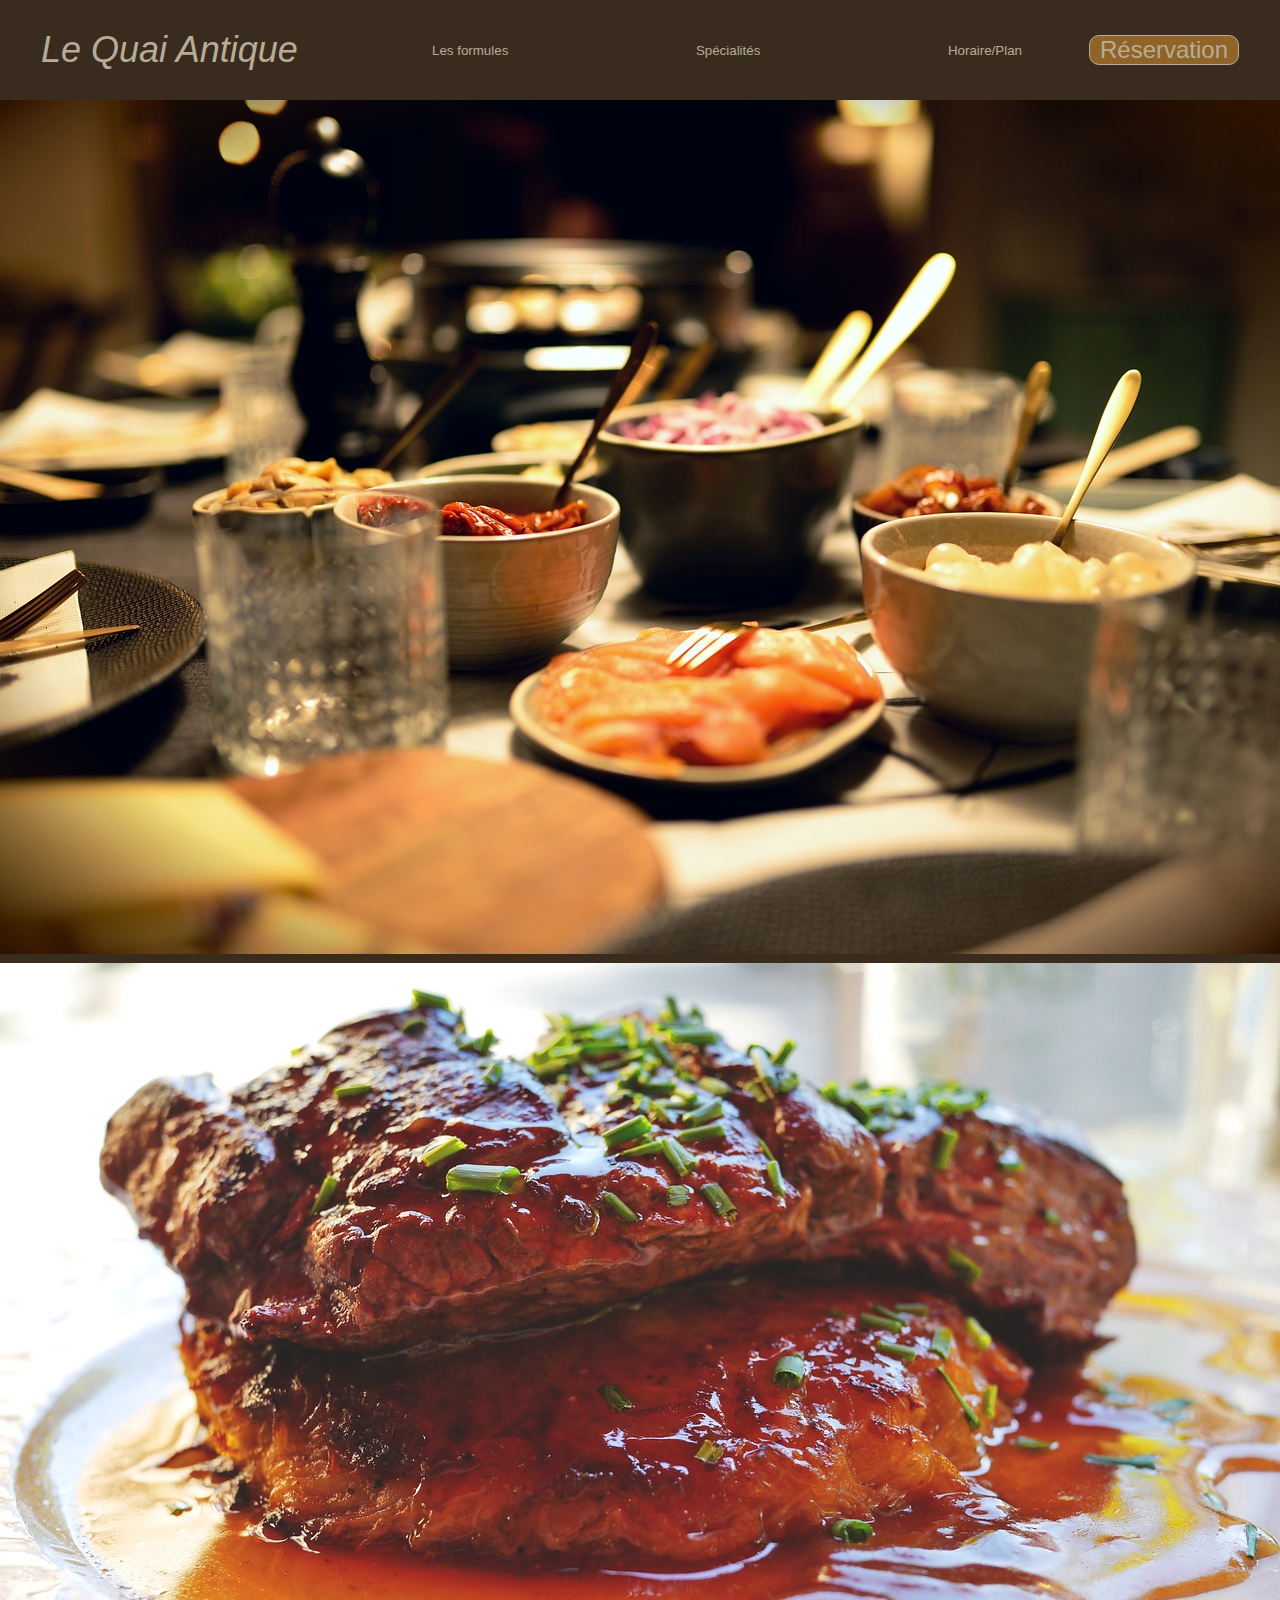
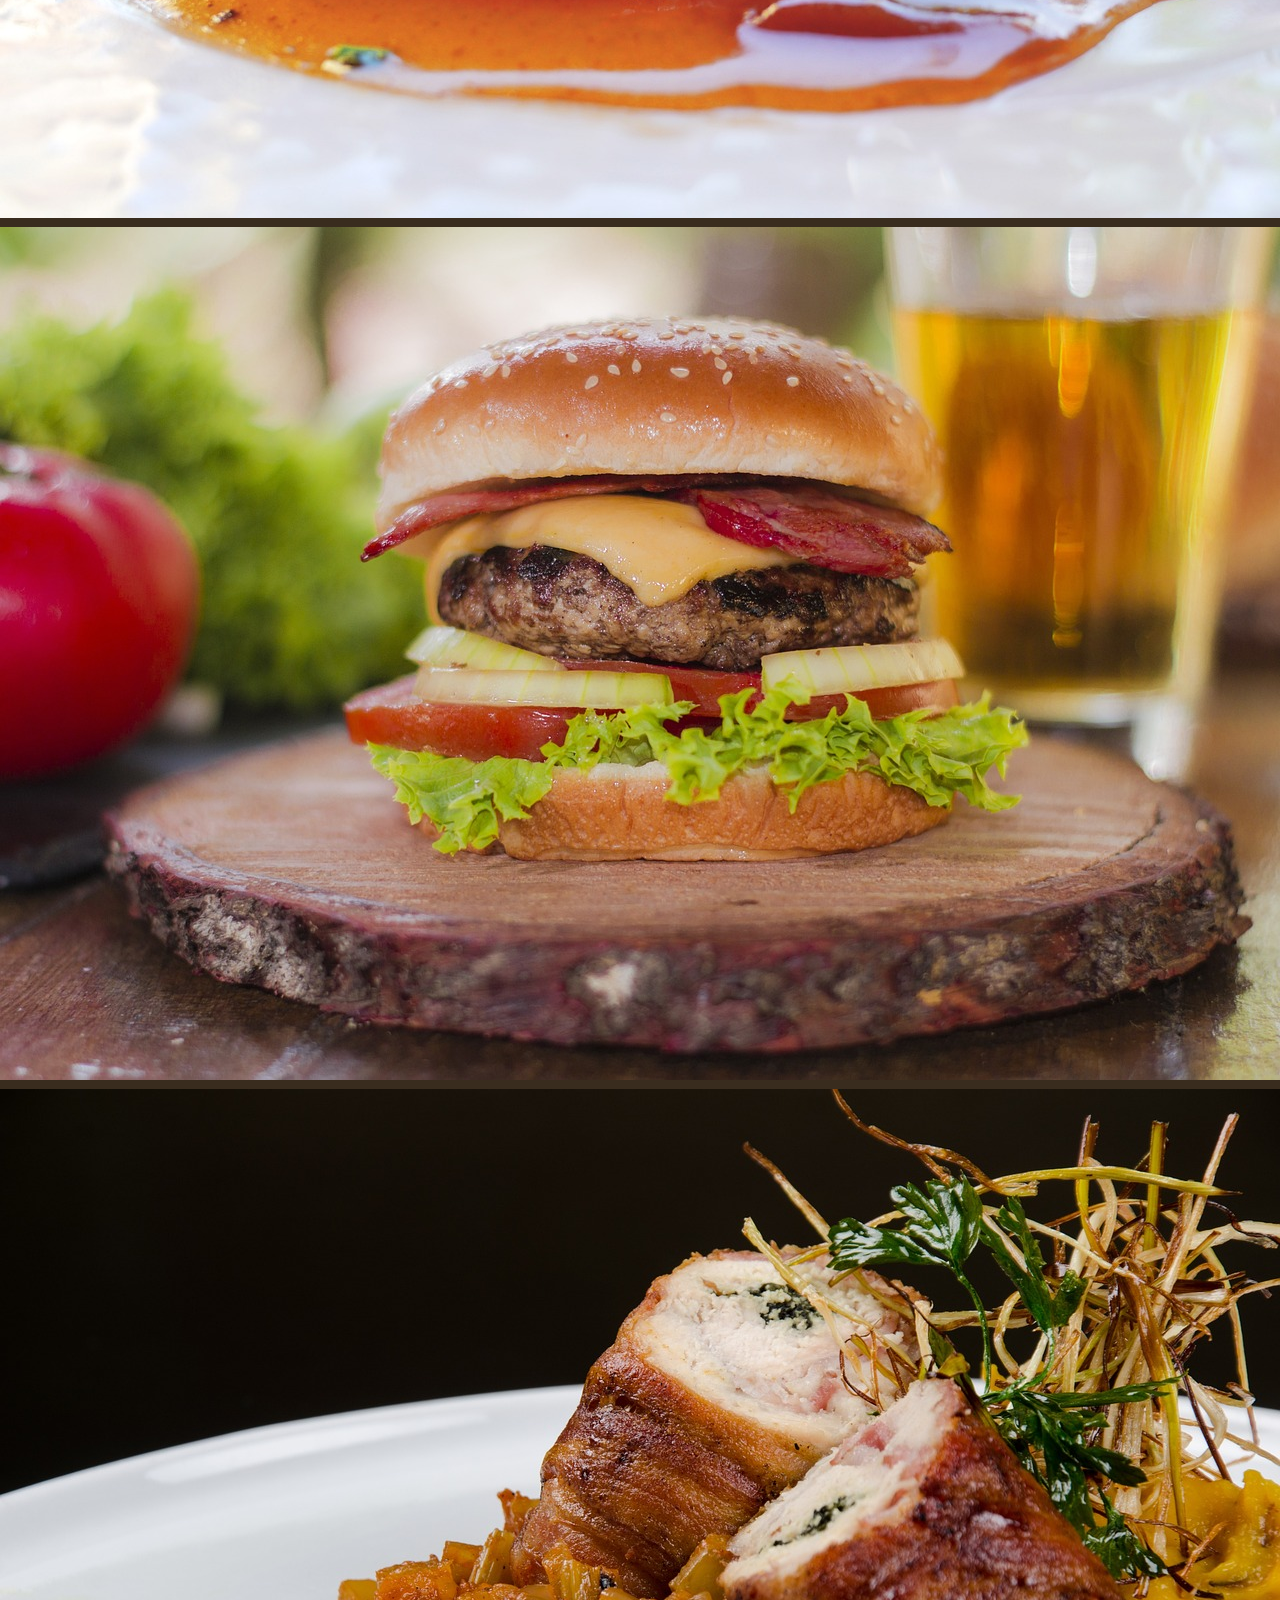
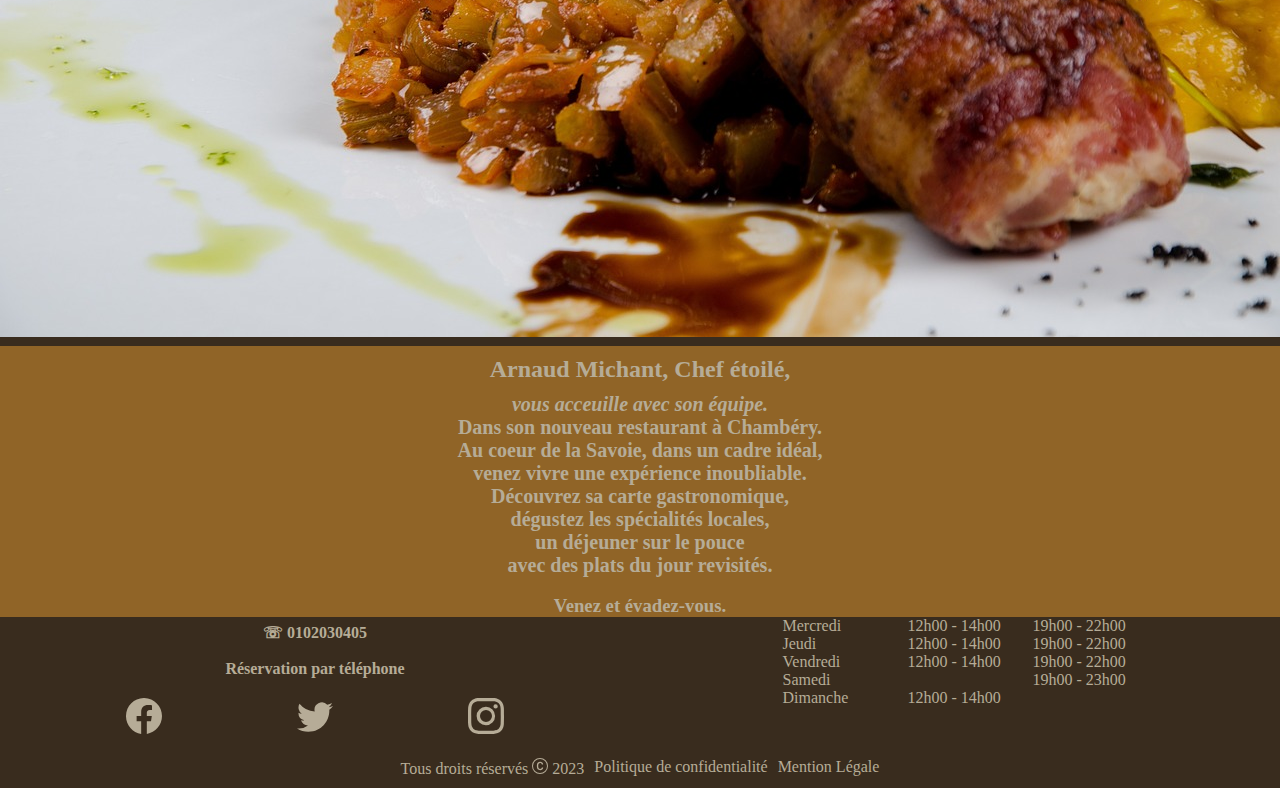
<file: index.html>
<!DOCTYPE html>
<html lang="fr">

  <head>
    <meta charset="utf-8">
    <meta name="viewport" content="width=device-width, initial-scale=1.0">
    <meta name="description" content="Le Quai Antique. Arnaud Michand, chef étoilé, vous accueille avec son équipe, dans son nouveau restaurant à Chambéry.Au cœur de la Savoie dans un cadre idéal, venez vivre une expérience inoubliable, découvrez sa carte gastronomique, dégustez les spécialités locales, un déjeuner sur le pouce avec nos plats du jour revisités. Venez et évadez-vous .">
    <link href="https://fonts.cdnfonts.com/css/lucida-calligraphy-new" rel="stylesheet">
    <link href="https://fonts.cdnfonts.com/css/hind-madurai" rel="stylesheet">
    <link href="https://fonts.cdnfonts.com/css/lora" rel="stylesheet">
    <title>Le Quai Antique</title>
    <link href="https://cdn.jsdelivr.net/npm/bootstrap@5.3.0-alpha3/dist/css/bootstrap.min.css" rel="stylesheet" integrity="sha384-KK94CHFLLe+nY2dmCWGMq91rCGa5gtU4mk92HdvYe+M/SXH301p5ILy+dN9+nJOZ" crossorigin="anonymous">
    <link href="style.css" rel="stylesheet" type="text/css" />
  </head>

  <body> 
    <header class="z-3">
      <nav>
        <a id="anchorIconLogo" aria-label="visit homepage" aria-current="page">Le Quai Antique
          <!--<img id="iconLogo" src="flag-suisse-2.png" alt="logo restaurant Le Quai Antique">-->
        </a>
        
        <div id="menu" class="menu underMenu">
          <a id="tabFormules" class="buttonMenuHeader" href="menu.html">
            <button class="buttonInactive">Les formules</button>
          </a>
          <a id="tabSpecialites" class="buttonMenuHeader" href="spécialités.html">
            <button class="buttonInactive">Spécialités</button>
          </a>
          <a id="tabHourPlan" class="buttonMenuHeader" href="horaire-plan.html">
            <button class="buttonInactive">Horaire/Plan</button>
          </a>
        </div>
        
        <div>
          <a class="buttonLogHeader" href="inscription.html" >
            <div class="iconConnected">
              <svg xmlns="http://www.w3.org/2000/svg" width="28" height="28" fill="currentColor" class="bi bi-person-plus" viewBox="0 0 16 16">
                <path d="M6 8a3 3 0 1 0 0-6 3 3 0 0 0 0 6zm2-3a2 2 0 1 1-4 0 2 2 0 0 1 4 0zm4 8c0 1-1 1-1 1H1s-1 0-1-1 1-4 6-4 6 3 6 4zm-1-.004c-.001-.246-.154-.986-.832-1.664C9.516 10.68 8.289 10 6 10c-2.29 0-3.516.68-4.168 1.332-.678.678-.83 1.418-.832 1.664h10z"/>
                <path fill-rule="evenodd" d="M13.5 5a.5.5 0 0 1 .5.5V7h1.5a.5.5 0 0 1 0 1H14v1.5a.5.5 0 0 1-1 0V8h-1.5a.5.5 0 0 1 0-1H13V5.5a.5.5 0 0 1 .5-.5z"/>
              </svg>
            </div>
            <button id="buttonLog" >Réservation</button>
            
          </a>
        </div>
      </nav>
    </header>

    <main class="main">
      <section class="section-scroll contenair">
        <div class="cardA ">
          <div class="cardScroll w-100 h-100">
            <div id="carouselHomepageSlideOnly" class=" carousel slide" data-bs-ride="carousel">
              <div class="carousel-inner">
                <div class="carousel-item active">
                  <img src="raclette.jpg" class="d-block w-100 min-h-50 " alt="image1">
                </div>
                <div class="carousel-item">
                  <img src="Bifteck gourmand.jpg" class="d-block w-100 h-auto" alt="image2">
                </div>
                <div class="carousel-item">
                  <img src="Burger.jpg" class="d-block w-100 h-auto" alt="image3">
                </div>
                <div class="carousel-item">
                  <img src="Salade maison.jpg" class="d-block w-100 h-auto" alt="image3">
                </div>
              </div>    
            </div>
          </div>
        </div>
      </section>
      <section class="sectionPresentation">
        <div class="cardB h-100 w-100">
          <h2><strong>Arnaud Michant, Chef étoilé,</strong></h2>
            <span><em>vous acceuille avec son équipe.</em></span>

            <span>Dans son nouveau restaurant à Chambéry.</span>
            <span>Au coeur de la Savoie, dans un cadre idéal,</span>
            <span>venez vivre une expérience inoubliable.</span>
            <span>Découvrez sa carte gastronomique,</span>
            <span>dégustez les spécialités locales,</span>
            <span>un déjeuner sur le pouce</span>
            <span>avec des plats du jour revisités.</span>
            <br>
            <h3>Venez et évadez-vous.</h3>  
        </div>
      </section>
    </main>
    
    

    <footer>
      <div class="grid-contenair-footer">
        <div class="grid-item-contact-footer">
          <div class="contact-footer">
            <h1>Le Quai Antique</h1>
            <p>Place Monge 73000 Chamberry</p>
            <strong><a href="mailto: contact@le-quai-antique.fr">contact@le-quai-antique.fr</a></strong><br>
            <strong><a class="callPhone" href="tel: 0102030405">  0102030405</a></strong><br>
            <strong>Réservation par téléphone</strong>
          </div>  
          <nav class="socialNav">
            <ul class="socialLink">
              <li><a>
                <svg xmlns="http://www.w3.org/2000/svg" width="36" height="36" fill="currentColor" class="bi bi-facebook" viewBox="0 0 16 16">
                  <path d="M16 8.049c0-4.446-3.582-8.05-8-8.05C3.58 0-.002 3.603-.002 8.05c0 4.017 2.926 7.347 6.75 7.951v-5.625h-2.03V8.05H6.75V6.275c0-2.017 1.195-3.131 3.022-3.131.876 0 1.791.157 1.791.157v1.98h-1.009c-.993 0-1.303.621-1.303 1.258v1.51h2.218l-.354 2.326H9.25V16c3.824-.604 6.75-3.934 6.75-7.951z"/>
                </svg>
              </a></li>
              <li><a>
                <svg xmlns="http://www.w3.org/2000/svg" width="36" height="36" fill="currentColor" class="bi bi-twitter" viewBox="0 0 16 16">
                  <path d="M5.026 15c6.038 0 9.341-5.003 9.341-9.334 0-.14 0-.282-.006-.422A6.685 6.685 0 0 0 16 3.542a6.658 6.658 0 0 1-1.889.518 3.301 3.301 0 0 0 1.447-1.817 6.533 6.533 0 0 1-2.087.793A3.286 3.286 0 0 0 7.875 6.03a9.325 9.325 0 0 1-6.767-3.429 3.289 3.289 0 0 0 1.018 4.382A3.323 3.323 0 0 1 .64 6.575v.045a3.288 3.288 0 0 0 2.632 3.218 3.203 3.203 0 0 1-.865.115 3.23 3.23 0 0 1-.614-.057 3.283 3.283 0 0 0 3.067 2.277A6.588 6.588 0 0 1 .78 13.58a6.32 6.32 0 0 1-.78-.045A9.344 9.344 0 0 0 5.026 15z"/>
                </svg>
              </a></li>
              <li><a>
                <svg xmlns="http://www.w3.org/2000/svg" width="36" height="36" fill="currentColor" class="bi bi-instagram" viewBox="0 0 16 16">
                  <path d="M8 0C5.829 0 5.556.01 4.703.048 3.85.088 3.269.222 2.76.42a3.917 3.917 0 0 0-1.417.923A3.927 3.927 0 0 0 .42 2.76C.222 3.268.087 3.85.048 4.7.01 5.555 0 5.827 0 8.001c0 2.172.01 2.444.048 3.297.04.852.174 1.433.372 1.942.205.526.478.972.923 1.417.444.445.89.719 1.416.923.51.198 1.09.333 1.942.372C5.555 15.99 5.827 16 8 16s2.444-.01 3.298-.048c.851-.04 1.434-.174 1.943-.372a3.916 3.916 0 0 0 1.416-.923c.445-.445.718-.891.923-1.417.197-.509.332-1.09.372-1.942C15.99 10.445 16 10.173 16 8s-.01-2.445-.048-3.299c-.04-.851-.175-1.433-.372-1.941a3.926 3.926 0 0 0-.923-1.417A3.911 3.911 0 0 0 13.24.42c-.51-.198-1.092-.333-1.943-.372C10.443.01 10.172 0 7.998 0h.003zm-.717 1.442h.718c2.136 0 2.389.007 3.232.046.78.035 1.204.166 1.486.275.373.145.64.319.92.599.28.28.453.546.598.92.11.281.24.705.275 1.485.039.843.047 1.096.047 3.231s-.008 2.389-.047 3.232c-.035.78-.166 1.203-.275 1.485a2.47 2.47 0 0 1-.599.919c-.28.28-.546.453-.92.598-.28.11-.704.24-1.485.276-.843.038-1.096.047-3.232.047s-2.39-.009-3.233-.047c-.78-.036-1.203-.166-1.485-.276a2.478 2.478 0 0 1-.92-.598 2.48 2.48 0 0 1-.6-.92c-.109-.281-.24-.705-.275-1.485-.038-.843-.046-1.096-.046-3.233 0-2.136.008-2.388.046-3.231.036-.78.166-1.204.276-1.486.145-.373.319-.64.599-.92.28-.28.546-.453.92-.598.282-.11.705-.24 1.485-.276.738-.034 1.024-.044 2.515-.045v.002zm4.988 1.328a.96.96 0 1 0 0 1.92.96.96 0 0 0 0-1.92zm-4.27 1.122a4.109 4.109 0 1 0 0 8.217 4.109 4.109 0 0 0 0-8.217zm0 1.441a2.667 2.667 0 1 1 0 5.334 2.667 2.667 0 0 1 0-5.334z"/>
                </svg>
              </a></li>
            </ul>
          </nav>
        </div>

        <div class="grid-item-hour-footer">
          <table class="grid-contenair-table-hour">
            <thead>
              <th><strong>Les horaires d'ouverture</strong></th>
            </thead>
            <tbody class="grid-contenair-body">
              <tr>
                <td>Lundi</td>
                <td>12h00 - 14h00</td>
                <td>19h00 - 22h00</td>
              </tr>
              <tr>
                <td>Mardi</td>
                <td>12h00 - 14h00</td>
                <td>19h00 - 22h00</td>
              </tr>
              <tr>
                <td>Mercredi</td>
                <td>12h00 - 14h00</td>
                <td>19h00 - 22h00</td>
              </tr>
              <tr>
                <td>Jeudi</td>
                <td>12h00 - 14h00</td>
                <td>19h00 - 22h00</td>
              </tr>
              <tr>
                <td>Vendredi</td>
                <td>12h00 - 14h00</td>
                <td>19h00 - 22h00</td>
              </tr>
              <tr>
                <td>Samedi</td>
                <td></td>
                <td>19h00 - 23h00</td>
              </tr>
              <tr>
                <td>Dimanche</td>
                <td>12h00 - 14h00</td>
                <td></td>
              </tr>
            </tbody>
          </table>
        </div>

        <div class="grid-item-lien-footer">
          <ul>
            <li><a>Tous droits réservés
              <svg xmlns="http://www.w3.org/2000/svg" width="16" height="16" fill="currentColor" class="bi bi-c-circle" viewBox="0 0 16 16">
                <path d="M1 8a7 7 0 1 0 14 0A7 7 0 0 0 1 8Zm15 0A8 8 0 1 1 0 8a8 8 0 0 1 16 0ZM8.146 4.992c-1.212 0-1.927.92-1.927 2.502v1.06c0 1.571.703 2.462 1.927 2.462.979 0 1.641-.586 1.729-1.418h1.295v.093c-.1 1.448-1.354 2.467-3.03 2.467-2.091 0-3.269-1.336-3.269-3.603V7.482c0-2.261 1.201-3.638 3.27-3.638 1.681 0 2.935 1.054 3.029 2.572v.088H9.875c-.088-.879-.768-1.512-1.729-1.512Z"/>
              </svg> 2023</a>
            </li>
            <li><a href="#">Politique de confidentialité</a></li>
            <li><a href="#">Mention Légale</a></li>
          </ul>
        </div>
      </div>
    </footer>



    <script src="https://cdn.jsdelivr.net/npm/@popperjs/core@2.11.7/dist/umd/popper.min.js" integrity="sha384-zYPOMqeu1DAVkHiLqWBUTcbYfZ8osu1Nd6Z89ify25QV9guujx43ITvfi12/QExE" crossorigin="anonymous"></script>
    <script src="https://cdn.jsdelivr.net/npm/bootstrap@5.3.0-alpha3/dist/js/bootstrap.min.js" integrity="sha384-Y4oOpwW3duJdCWv5ly8SCFYWqFDsfob/3GkgExXKV4idmbt98QcxXYs9UoXAB7BZ" crossorigin="anonymous"></script>
    <script src="script.js"></script>

  </body>
</html>
</file>
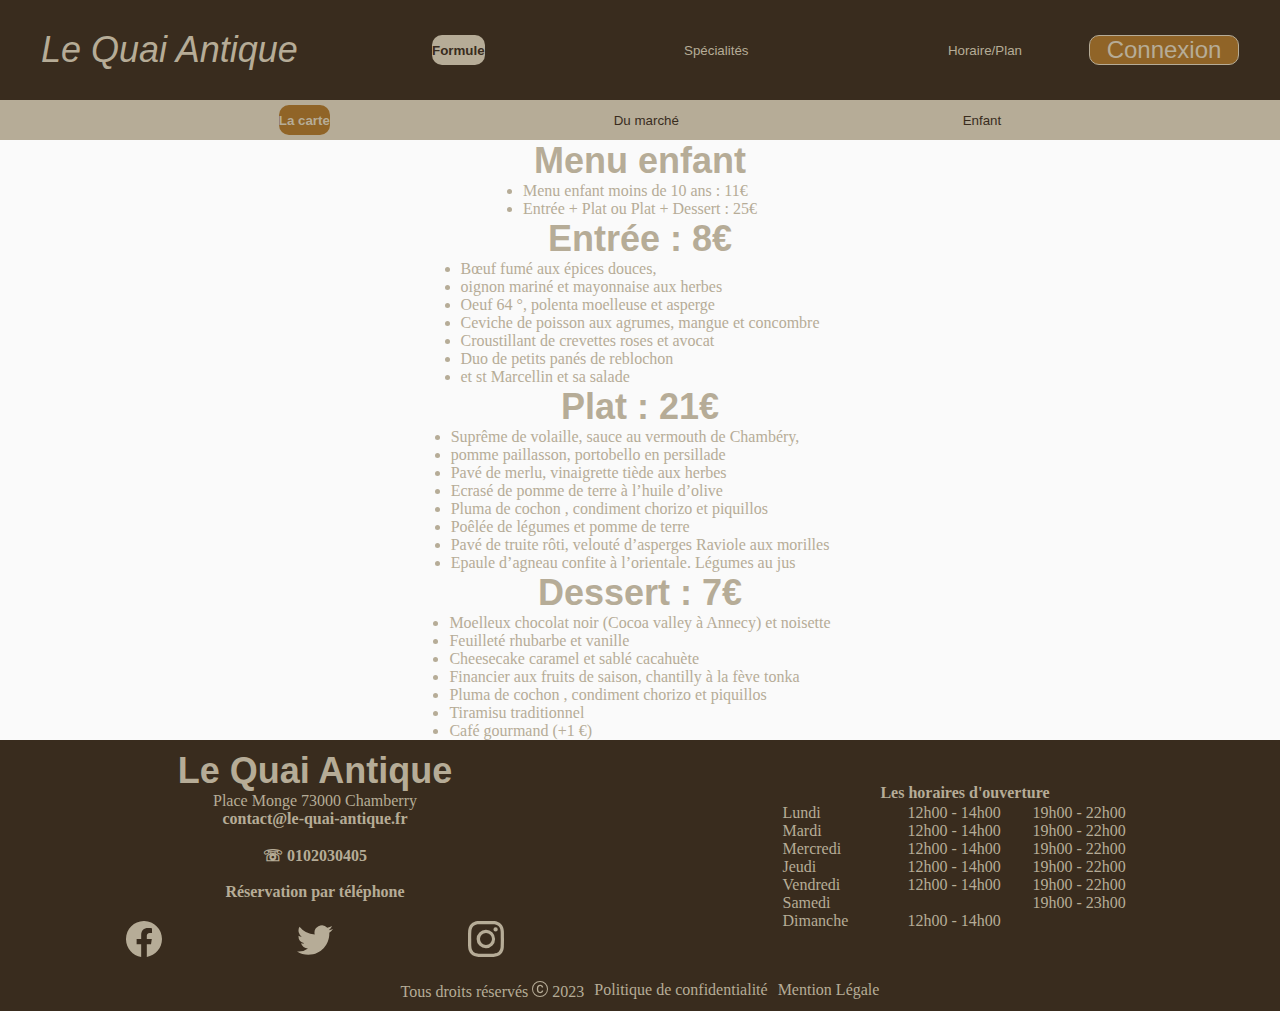
<file: enfant.html>
<!DOCTYPE html>
<html lang="fr">

  <head>
    <meta charset="utf-8">
    <meta name="viewport" content="width=device-width, initial-scale=1.0">
    <meta name="description" content="Le Quai Antique. Arnaud Michand, chef étoilé, vous accueille avec son équipe, dans son nouveau restaurant à Chambéry.Au cœur de la Savoie dans un cadre idéal, venez vivre une expérience inoubliable, découvrez sa carte gastronomique, dégustez les spécialités locales, un déjeuner sur le pouce avec nos plats du jour revisités. Venez et évadez-vous .">
    <link href="https://fonts.cdnfonts.com/css/lucida-calligraphy-new" rel="stylesheet">
    <link href="https://fonts.cdnfonts.com/css/hind-madurai" rel="stylesheet">
    <link href="https://fonts.cdnfonts.com/css/lora" rel="stylesheet">
    <title>Le Quai Antique</title>
    <link href="https://cdn.jsdelivr.net/npm/bootstrap@5.3.0-alpha3/dist/css/bootstrap.min.css" rel="stylesheet" integrity="sha384-KK94CHFLLe+nY2dmCWGMq91rCGa5gtU4mk92HdvYe+M/SXH301p5ILy+dN9+nJOZ" crossorigin="anonymous">
    <link href="style.css" rel="stylesheet" type="text/css" />
  </head>

  <body> 
    <header class="z-3">
      <nav>
        <a id="anchorIconLogo" aria-label="visit homepage" aria-current="page" href="index.html">Le Quai Antique
          <!--<img id="iconLogo" src="flag-suisse-2.png" alt="logo restaurant Le Quai Antique">-->
        </a>
        
        <div id="menu" class="menu underMenu">
          <a id="tabFormules" class="buttonMenuHeader" href="menu.html">
            <button  class="buttonActive">Formule</button>
          </a>
          <a id="tabSpecialites" class="buttonMenuHeader" href="spécialités.html">
            <button class="buttonInactive">Spécialités</button>
          </a>
          <a id="tabHourPlan" class="buttonMenuHeader" href="horaire-plan.html">
            <button class="buttonInactive">Horaire/Plan</button>
          </a>
        </div>

        <div class="underUnderMenu">
          <a class="buttonMenuHeader" href="menu.html">
            <button class="underButtonActive">La carte</button>
          </a>
          <a class="buttonMenuHeader" href="formule-du-marché.html">
            <button class="underButtonInactive">Du marché</button>
          </a>
          <a class="buttonMenuHeader" href="enfant.html">
            <button class="underButtonInactive">Enfant</button>
          </a>
        </div>
        
        <div>
          <a class="buttonLogHeader" href="inscription.html" >
            <div class="iconConnected">
              <svg xmlns="http://www.w3.org/2000/svg" width="28" height="28" fill="currentColor" class="bi bi-person-plus" viewBox="0 0 16 16">
                <path d="M6 8a3 3 0 1 0 0-6 3 3 0 0 0 0 6zm2-3a2 2 0 1 1-4 0 2 2 0 0 1 4 0zm4 8c0 1-1 1-1 1H1s-1 0-1-1 1-4 6-4 6 3 6 4zm-1-.004c-.001-.246-.154-.986-.832-1.664C9.516 10.68 8.289 10 6 10c-2.29 0-3.516.68-4.168 1.332-.678.678-.83 1.418-.832 1.664h10z"/>
                <path fill-rule="evenodd" d="M13.5 5a.5.5 0 0 1 .5.5V7h1.5a.5.5 0 0 1 0 1H14v1.5a.5.5 0 0 1-1 0V8h-1.5a.5.5 0 0 1 0-1H13V5.5a.5.5 0 0 1 .5-.5z"/>
              </svg>
            </div>
            <button id="buttonLog" >Connexion</button>
          </a>
        </div>
      </nav>
    </header>

    <main class="w-100">
      <section class="sectionMenu">
        <div class="cardB">
          <h1>Menu enfant</h1>
          <ul>
            <li>Menu enfant moins de 10 ans : 11€</li>
            <li>Entrée + Plat ou Plat + Dessert : 25€</li>
          </ul>
          <h1>Entrée : 8€</h1>
          <ul>
            <li>Bœuf fumé aux épices douces,</li>
            <li>oignon mariné et mayonnaise aux herbes</li>
            <li>Oeuf 64 °, polenta moelleuse et asperge</li>
            <li>Ceviche de poisson aux agrumes, mangue et concombre</li>
            <li>Croustillant de crevettes roses et avocat</li>
            <li>Duo de petits panés de reblochon</li>
            <li>et st Marcellin et sa salade</li>
          </ul>
          <h1>Plat : 21€</h1>
          <ul>
            <li>Suprême de volaille, sauce au vermouth de Chambéry,</li>
            <li>pomme paillasson, portobello en persillade</li>
            <li>Pavé de merlu, vinaigrette tiède aux herbes</li>
            <li>Ecrasé de pomme de terre à l’huile d’olive</li>
            <li>Pluma de cochon , condiment chorizo et piquillos</li>
            <li>Poêlée de légumes et pomme de terre</li>
            <li>Pavé de truite rôti, velouté d’asperges Raviole aux morilles</li>
            <li>Epaule d’agneau confite à l’orientale. Légumes au jus</li>
          </ul>
          <h1>Dessert : 7€</h1>
          <ul>
            <li>Moelleux chocolat noir (Cocoa valley à Annecy) et noisette</li>
            <li>Feuilleté rhubarbe et vanille</li>
            <li>Cheesecake caramel et sablé cacahuète</li>
            <li>Financier aux fruits de saison, chantilly à la fève tonka</li>
            <li>Pluma de cochon , condiment chorizo et piquillos</li>
            <li>Tiramisu traditionnel</li>
            <li>Café gourmand (+1 €)</li> 
          </ul> 
        </div>
      </section>

    </main>

    <footer class="footer-page-menu">
      <div class="grid-contenair-footer">
        <div class="grid-item-contact-footer">
          <div class="contact-footer">
            <h1>Le Quai Antique</h1>
            <p>Place Monge 73000 Chamberry</p>
            <strong><a href="mailto: contact@le-quai-antique.fr">contact@le-quai-antique.fr</a></strong><br>
            <strong><a class="callPhone" href="tel: 0102030405">  0102030405</a></strong><br>
            <strong>Réservation par téléphone</strong>
          </div>  
          <nav class="socialNav">
            <ul class="socialLink">
              <li><a>
                <svg xmlns="http://www.w3.org/2000/svg" width="36" height="36" fill="currentColor" class="bi bi-facebook" viewBox="0 0 16 16">
                  <path d="M16 8.049c0-4.446-3.582-8.05-8-8.05C3.58 0-.002 3.603-.002 8.05c0 4.017 2.926 7.347 6.75 7.951v-5.625h-2.03V8.05H6.75V6.275c0-2.017 1.195-3.131 3.022-3.131.876 0 1.791.157 1.791.157v1.98h-1.009c-.993 0-1.303.621-1.303 1.258v1.51h2.218l-.354 2.326H9.25V16c3.824-.604 6.75-3.934 6.75-7.951z"/>
                </svg>
              </a></li>
              <li><a>
                <svg xmlns="http://www.w3.org/2000/svg" width="36" height="36" fill="currentColor" class="bi bi-twitter" viewBox="0 0 16 16">
                  <path d="M5.026 15c6.038 0 9.341-5.003 9.341-9.334 0-.14 0-.282-.006-.422A6.685 6.685 0 0 0 16 3.542a6.658 6.658 0 0 1-1.889.518 3.301 3.301 0 0 0 1.447-1.817 6.533 6.533 0 0 1-2.087.793A3.286 3.286 0 0 0 7.875 6.03a9.325 9.325 0 0 1-6.767-3.429 3.289 3.289 0 0 0 1.018 4.382A3.323 3.323 0 0 1 .64 6.575v.045a3.288 3.288 0 0 0 2.632 3.218 3.203 3.203 0 0 1-.865.115 3.23 3.23 0 0 1-.614-.057 3.283 3.283 0 0 0 3.067 2.277A6.588 6.588 0 0 1 .78 13.58a6.32 6.32 0 0 1-.78-.045A9.344 9.344 0 0 0 5.026 15z"/>
                </svg>
              </a></li>
              <li><a>
                <svg xmlns="http://www.w3.org/2000/svg" width="36" height="36" fill="currentColor" class="bi bi-instagram" viewBox="0 0 16 16">
                  <path d="M8 0C5.829 0 5.556.01 4.703.048 3.85.088 3.269.222 2.76.42a3.917 3.917 0 0 0-1.417.923A3.927 3.927 0 0 0 .42 2.76C.222 3.268.087 3.85.048 4.7.01 5.555 0 5.827 0 8.001c0 2.172.01 2.444.048 3.297.04.852.174 1.433.372 1.942.205.526.478.972.923 1.417.444.445.89.719 1.416.923.51.198 1.09.333 1.942.372C5.555 15.99 5.827 16 8 16s2.444-.01 3.298-.048c.851-.04 1.434-.174 1.943-.372a3.916 3.916 0 0 0 1.416-.923c.445-.445.718-.891.923-1.417.197-.509.332-1.09.372-1.942C15.99 10.445 16 10.173 16 8s-.01-2.445-.048-3.299c-.04-.851-.175-1.433-.372-1.941a3.926 3.926 0 0 0-.923-1.417A3.911 3.911 0 0 0 13.24.42c-.51-.198-1.092-.333-1.943-.372C10.443.01 10.172 0 7.998 0h.003zm-.717 1.442h.718c2.136 0 2.389.007 3.232.046.78.035 1.204.166 1.486.275.373.145.64.319.92.599.28.28.453.546.598.92.11.281.24.705.275 1.485.039.843.047 1.096.047 3.231s-.008 2.389-.047 3.232c-.035.78-.166 1.203-.275 1.485a2.47 2.47 0 0 1-.599.919c-.28.28-.546.453-.92.598-.28.11-.704.24-1.485.276-.843.038-1.096.047-3.232.047s-2.39-.009-3.233-.047c-.78-.036-1.203-.166-1.485-.276a2.478 2.478 0 0 1-.92-.598 2.48 2.48 0 0 1-.6-.92c-.109-.281-.24-.705-.275-1.485-.038-.843-.046-1.096-.046-3.233 0-2.136.008-2.388.046-3.231.036-.78.166-1.204.276-1.486.145-.373.319-.64.599-.92.28-.28.546-.453.92-.598.282-.11.705-.24 1.485-.276.738-.034 1.024-.044 2.515-.045v.002zm4.988 1.328a.96.96 0 1 0 0 1.92.96.96 0 0 0 0-1.92zm-4.27 1.122a4.109 4.109 0 1 0 0 8.217 4.109 4.109 0 0 0 0-8.217zm0 1.441a2.667 2.667 0 1 1 0 5.334 2.667 2.667 0 0 1 0-5.334z"/>
                </svg>
              </a></li>
            </ul>
          </nav>
        </div>

        <div class="grid-item-hour-footer">
          <table class="grid-contenair-table-hour">
            <thead>
              <th><strong>Les horaires d'ouverture</strong></th>
            </thead>
            <tbody class="grid-contenair-body">
              <tr>
                <td>Lundi</td>
                <td>12h00 - 14h00</td>
                <td>19h00 - 22h00</td>
              </tr>
              <tr>
                <td>Mardi</td>
                <td>12h00 - 14h00</td>
                <td>19h00 - 22h00</td>
              </tr>
              <tr>
                <td>Mercredi</td>
                <td>12h00 - 14h00</td>
                <td>19h00 - 22h00</td>
              </tr>
              <tr>
                <td>Jeudi</td>
                <td>12h00 - 14h00</td>
                <td>19h00 - 22h00</td>
              </tr>
              <tr>
                <td>Vendredi</td>
                <td>12h00 - 14h00</td>
                <td>19h00 - 22h00</td>
              </tr>
              <tr>
                <td>Samedi</td>
                <td></td>
                <td>19h00 - 23h00</td>
              </tr>
              <tr>
                <td>Dimanche</td>
                <td>12h00 - 14h00</td>
                <td></td>
              </tr>
            </tbody>
          </table>
        </div>

        <div class="grid-item-lien-footer">
          <ul>
            <li><a>Tous droits réservés
              <svg xmlns="http://www.w3.org/2000/svg" width="16" height="16" fill="currentColor" class="bi bi-c-circle" viewBox="0 0 16 16">
                <path d="M1 8a7 7 0 1 0 14 0A7 7 0 0 0 1 8Zm15 0A8 8 0 1 1 0 8a8 8 0 0 1 16 0ZM8.146 4.992c-1.212 0-1.927.92-1.927 2.502v1.06c0 1.571.703 2.462 1.927 2.462.979 0 1.641-.586 1.729-1.418h1.295v.093c-.1 1.448-1.354 2.467-3.03 2.467-2.091 0-3.269-1.336-3.269-3.603V7.482c0-2.261 1.201-3.638 3.27-3.638 1.681 0 2.935 1.054 3.029 2.572v.088H9.875c-.088-.879-.768-1.512-1.729-1.512Z"/>
              </svg> 2023</a>
            </li>
            <li><a href="#">Politique de confidentialité</a></li>
            <li><a href="#">Mention Légale</a></li>
          </ul>
        </div>
      </div>
    </footer>
    



    <script src="https://cdn.jsdelivr.net/npm/@popperjs/core@2.11.7/dist/umd/popper.min.js" integrity="sha384-zYPOMqeu1DAVkHiLqWBUTcbYfZ8osu1Nd6Z89ify25QV9guujx43ITvfi12/QExE" crossorigin="anonymous"></script>
    <script src="https://cdn.jsdelivr.net/npm/bootstrap@5.3.0-alpha3/dist/js/bootstrap.min.js" integrity="sha384-Y4oOpwW3duJdCWv5ly8SCFYWqFDsfob/3GkgExXKV4idmbt98QcxXYs9UoXAB7BZ" crossorigin="anonymous"></script>
    <script src="script.js"></script>

  </body>
</html>
</file>
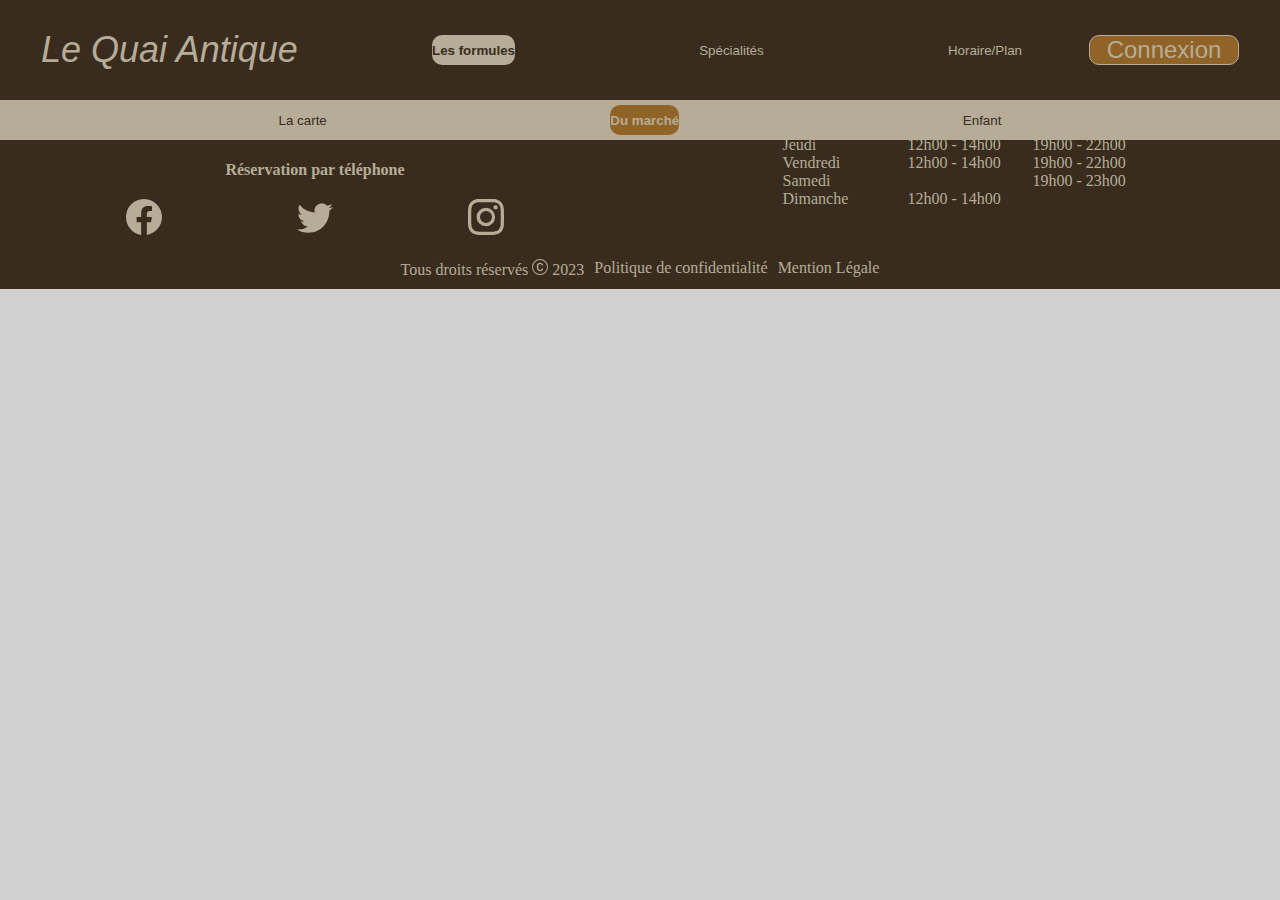
<file: formule-du-marché.html>
<!DOCTYPE html>
<html lang="fr">

  <head>
    <meta charset="utf-8">
    <meta name="viewport" content="width=device-width, initial-scale=1.0">
    <meta name="description" content="Le Quai Antique. Arnaud Michand, chef étoilé, vous accueille avec son équipe, dans son nouveau restaurant à Chambéry.Au cœur de la Savoie dans un cadre idéal, venez vivre une expérience inoubliable, découvrez sa carte gastronomique, dégustez les spécialités locales, un déjeuner sur le pouce avec nos plats du jour revisités. Venez et évadez-vous .">
    <link href="https://fonts.cdnfonts.com/css/lucida-calligraphy-new" rel="stylesheet">
    <link href="https://fonts.cdnfonts.com/css/hind-madurai" rel="stylesheet">
    <link href="https://fonts.cdnfonts.com/css/lora" rel="stylesheet">
    <title>Le Quai Antique</title>
    <link href="https://cdn.jsdelivr.net/npm/bootstrap@5.3.0-alpha3/dist/css/bootstrap.min.css" rel="stylesheet" integrity="sha384-KK94CHFLLe+nY2dmCWGMq91rCGa5gtU4mk92HdvYe+M/SXH301p5ILy+dN9+nJOZ" crossorigin="anonymous">
    <link href="style.css" rel="stylesheet" type="text/css" />
  </head>

  <body> 
    <header class="z-3">
      <nav>
        <a id="anchorIconLogo" aria-label="visit homepage" aria-current="page" href="index.html">Le Quai Antique
          <!--<img id="iconLogo" src="flag-suisse-2.png" alt="logo restaurant Le Quai Antique">-->
        </a>
        
        <div id="menu" class="menu underMenu">
          <a id="tabFormules" class="buttonMenuHeader" href="menu.html">
            <button class="buttonActive">Les formules</button>
          </a>
          <a id="tabSpecialites" class="buttonMenuHeader" href="spécialités.html">
            <button class="buttonInactive">Spécialités</button>
          </a>
          <a id="tabHourPlan" class="buttonMenuHeader" href="horaire-plan.html">
            <button class="buttonInactive">Horaire/Plan</button>
          </a>
        </div>

        <div class="underUnderMenu">
          <a class="buttonMenuHeader" href="menu.html">
            <button class="underButtonInactive">La carte</button>
          </a>
          <a class="buttonMenuHeader" href="formule-du-marché.html">
            <button class="underButtonActive">Du marché</button>
          </a>
          <a class="buttonMenuHeader" href="formule-enfant.html">
            <button class="underButtonInactive">Enfant</button>
          </a>
        </div>
        
        <div>
          <a class="buttonLogHeader" href="inscription.html" >
            <div class="iconConnected">
              <svg xmlns="http://www.w3.org/2000/svg" width="28" height="28" fill="currentColor" class="bi bi-person-plus" viewBox="0 0 16 16">
                <path d="M6 8a3 3 0 1 0 0-6 3 3 0 0 0 0 6zm2-3a2 2 0 1 1-4 0 2 2 0 0 1 4 0zm4 8c0 1-1 1-1 1H1s-1 0-1-1 1-4 6-4 6 3 6 4zm-1-.004c-.001-.246-.154-.986-.832-1.664C9.516 10.68 8.289 10 6 10c-2.29 0-3.516.68-4.168 1.332-.678.678-.83 1.418-.832 1.664h10z"/>
                <path fill-rule="evenodd" d="M13.5 5a.5.5 0 0 1 .5.5V7h1.5a.5.5 0 0 1 0 1H14v1.5a.5.5 0 0 1-1 0V8h-1.5a.5.5 0 0 1 0-1H13V5.5a.5.5 0 0 1 .5-.5z"/>
              </svg>
            </div>
            <button id="buttonLog" >Connexion</button>
          </a>
        </div>
      </nav>
    </header>

    <main>
      MAIN

    </main>
    
    <footer>
      <div class="grid-contenair-footer">
        <div class="grid-item-contact-footer">
          <div class="contact-footer">
            <h1>Le Quai Antique</h1>
            <p>Place Monge 73000 Chamberry</p>
            <strong><a href="mailto: contact@le-quai-antique.fr">contact@le-quai-antique.fr</a></strong><br>
            <strong><a class="callPhone" href="tel: 0102030405">  0102030405</a></strong><br>
            <strong>Réservation par téléphone</strong>
          </div>  
          <nav class="socialNav">
            <ul class="socialLink">
              <li><a>
                <svg xmlns="http://www.w3.org/2000/svg" width="36" height="36" fill="currentColor" class="bi bi-facebook" viewBox="0 0 16 16">
                  <path d="M16 8.049c0-4.446-3.582-8.05-8-8.05C3.58 0-.002 3.603-.002 8.05c0 4.017 2.926 7.347 6.75 7.951v-5.625h-2.03V8.05H6.75V6.275c0-2.017 1.195-3.131 3.022-3.131.876 0 1.791.157 1.791.157v1.98h-1.009c-.993 0-1.303.621-1.303 1.258v1.51h2.218l-.354 2.326H9.25V16c3.824-.604 6.75-3.934 6.75-7.951z"/>
                </svg>
              </a></li>
              <li><a>
                <svg xmlns="http://www.w3.org/2000/svg" width="36" height="36" fill="currentColor" class="bi bi-twitter" viewBox="0 0 16 16">
                  <path d="M5.026 15c6.038 0 9.341-5.003 9.341-9.334 0-.14 0-.282-.006-.422A6.685 6.685 0 0 0 16 3.542a6.658 6.658 0 0 1-1.889.518 3.301 3.301 0 0 0 1.447-1.817 6.533 6.533 0 0 1-2.087.793A3.286 3.286 0 0 0 7.875 6.03a9.325 9.325 0 0 1-6.767-3.429 3.289 3.289 0 0 0 1.018 4.382A3.323 3.323 0 0 1 .64 6.575v.045a3.288 3.288 0 0 0 2.632 3.218 3.203 3.203 0 0 1-.865.115 3.23 3.23 0 0 1-.614-.057 3.283 3.283 0 0 0 3.067 2.277A6.588 6.588 0 0 1 .78 13.58a6.32 6.32 0 0 1-.78-.045A9.344 9.344 0 0 0 5.026 15z"/>
                </svg>
              </a></li>
              <li><a>
                <svg xmlns="http://www.w3.org/2000/svg" width="36" height="36" fill="currentColor" class="bi bi-instagram" viewBox="0 0 16 16">
                  <path d="M8 0C5.829 0 5.556.01 4.703.048 3.85.088 3.269.222 2.76.42a3.917 3.917 0 0 0-1.417.923A3.927 3.927 0 0 0 .42 2.76C.222 3.268.087 3.85.048 4.7.01 5.555 0 5.827 0 8.001c0 2.172.01 2.444.048 3.297.04.852.174 1.433.372 1.942.205.526.478.972.923 1.417.444.445.89.719 1.416.923.51.198 1.09.333 1.942.372C5.555 15.99 5.827 16 8 16s2.444-.01 3.298-.048c.851-.04 1.434-.174 1.943-.372a3.916 3.916 0 0 0 1.416-.923c.445-.445.718-.891.923-1.417.197-.509.332-1.09.372-1.942C15.99 10.445 16 10.173 16 8s-.01-2.445-.048-3.299c-.04-.851-.175-1.433-.372-1.941a3.926 3.926 0 0 0-.923-1.417A3.911 3.911 0 0 0 13.24.42c-.51-.198-1.092-.333-1.943-.372C10.443.01 10.172 0 7.998 0h.003zm-.717 1.442h.718c2.136 0 2.389.007 3.232.046.78.035 1.204.166 1.486.275.373.145.64.319.92.599.28.28.453.546.598.92.11.281.24.705.275 1.485.039.843.047 1.096.047 3.231s-.008 2.389-.047 3.232c-.035.78-.166 1.203-.275 1.485a2.47 2.47 0 0 1-.599.919c-.28.28-.546.453-.92.598-.28.11-.704.24-1.485.276-.843.038-1.096.047-3.232.047s-2.39-.009-3.233-.047c-.78-.036-1.203-.166-1.485-.276a2.478 2.478 0 0 1-.92-.598 2.48 2.48 0 0 1-.6-.92c-.109-.281-.24-.705-.275-1.485-.038-.843-.046-1.096-.046-3.233 0-2.136.008-2.388.046-3.231.036-.78.166-1.204.276-1.486.145-.373.319-.64.599-.92.28-.28.546-.453.92-.598.282-.11.705-.24 1.485-.276.738-.034 1.024-.044 2.515-.045v.002zm4.988 1.328a.96.96 0 1 0 0 1.92.96.96 0 0 0 0-1.92zm-4.27 1.122a4.109 4.109 0 1 0 0 8.217 4.109 4.109 0 0 0 0-8.217zm0 1.441a2.667 2.667 0 1 1 0 5.334 2.667 2.667 0 0 1 0-5.334z"/>
                </svg>
              </a></li>
            </ul>
          </nav>
        </div>

        <div class="grid-item-hour-footer">
          <table class="grid-contenair-table-hour">
            <thead>
              <th><strong>Les horaires d'ouverture</strong></th>
            </thead>
            <tbody class="grid-contenair-body">
              <tr>
                <td>Lundi</td>
                <td>12h00 - 14h00</td>
                <td>19h00 - 22h00</td>
              </tr>
              <tr>
                <td>Mardi</td>
                <td>12h00 - 14h00</td>
                <td>19h00 - 22h00</td>
              </tr>
              <tr>
                <td>Mercredi</td>
                <td>12h00 - 14h00</td>
                <td>19h00 - 22h00</td>
              </tr>
              <tr>
                <td>Jeudi</td>
                <td>12h00 - 14h00</td>
                <td>19h00 - 22h00</td>
              </tr>
              <tr>
                <td>Vendredi</td>
                <td>12h00 - 14h00</td>
                <td>19h00 - 22h00</td>
              </tr>
              <tr>
                <td>Samedi</td>
                <td></td>
                <td>19h00 - 23h00</td>
              </tr>
              <tr>
                <td>Dimanche</td>
                <td>12h00 - 14h00</td>
                <td></td>
              </tr>
            </tbody>
          </table>
        </div>

        <div class="grid-item-lien-footer">
          <ul>
            <li><a>Tous droits réservés
              <svg xmlns="http://www.w3.org/2000/svg" width="16" height="16" fill="currentColor" class="bi bi-c-circle" viewBox="0 0 16 16">
                <path d="M1 8a7 7 0 1 0 14 0A7 7 0 0 0 1 8Zm15 0A8 8 0 1 1 0 8a8 8 0 0 1 16 0ZM8.146 4.992c-1.212 0-1.927.92-1.927 2.502v1.06c0 1.571.703 2.462 1.927 2.462.979 0 1.641-.586 1.729-1.418h1.295v.093c-.1 1.448-1.354 2.467-3.03 2.467-2.091 0-3.269-1.336-3.269-3.603V7.482c0-2.261 1.201-3.638 3.27-3.638 1.681 0 2.935 1.054 3.029 2.572v.088H9.875c-.088-.879-.768-1.512-1.729-1.512Z"/>
              </svg> 2023</a>
            </li>
            <li><a href="#">Politique de confidentialité</a></li>
            <li><a href="#">Mention Légale</a></li>
          </ul>
        </div>
      </div>
    </footer>




    <script src="https://cdn.jsdelivr.net/npm/@popperjs/core@2.11.7/dist/umd/popper.min.js" integrity="sha384-zYPOMqeu1DAVkHiLqWBUTcbYfZ8osu1Nd6Z89ify25QV9guujx43ITvfi12/QExE" crossorigin="anonymous"></script>
    <script src="https://cdn.jsdelivr.net/npm/bootstrap@5.3.0-alpha3/dist/js/bootstrap.min.js" integrity="sha384-Y4oOpwW3duJdCWv5ly8SCFYWqFDsfob/3GkgExXKV4idmbt98QcxXYs9UoXAB7BZ" crossorigin="anonymous"></script>
    <script src="script.js"></script>

  </body>
</html>
</file>
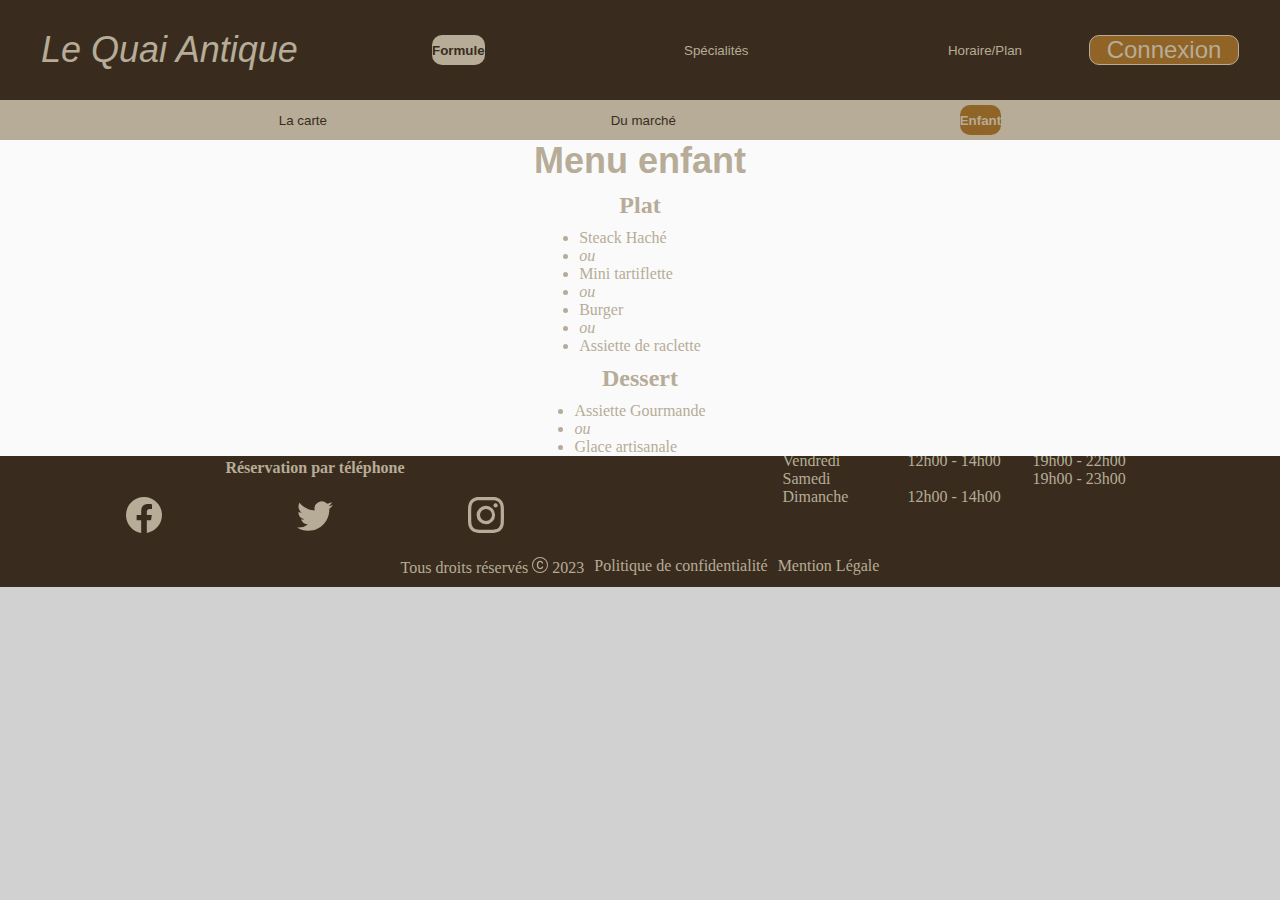
<file: formule-enfant.html>
<!DOCTYPE html>
<html lang="fr">

  <head>
    <meta charset="utf-8">
    <meta name="viewport" content="width=device-width, initial-scale=1.0">
    <meta name="description" content="Le Quai Antique. Arnaud Michand, chef étoilé, vous accueille avec son équipe, dans son nouveau restaurant à Chambéry.Au cœur de la Savoie dans un cadre idéal, venez vivre une expérience inoubliable, découvrez sa carte gastronomique, dégustez les spécialités locales, un déjeuner sur le pouce avec nos plats du jour revisités. Venez et évadez-vous .">
    <link href="https://fonts.cdnfonts.com/css/lucida-calligraphy-new" rel="stylesheet">
    <link href="https://fonts.cdnfonts.com/css/hind-madurai" rel="stylesheet">
    <link href="https://fonts.cdnfonts.com/css/lora" rel="stylesheet">
    <title>Le Quai Antique</title>
    <link href="https://cdn.jsdelivr.net/npm/bootstrap@5.3.0-alpha3/dist/css/bootstrap.min.css" rel="stylesheet" integrity="sha384-KK94CHFLLe+nY2dmCWGMq91rCGa5gtU4mk92HdvYe+M/SXH301p5ILy+dN9+nJOZ" crossorigin="anonymous">
    <link href="style.css" rel="stylesheet" type="text/css" />
  </head>

  <body> 
    <header class="z-3">
      <nav>
        <a id="anchorIconLogo" aria-label="visit homepage" aria-current="page" href="index.html">Le Quai Antique
          <!--<img id="iconLogo" src="flag-suisse-2.png" alt="logo restaurant Le Quai Antique">-->
        </a>
        
        <div id="menu" class="menu underMenu">
          <a id="tabFormules" class="buttonMenuHeader" href="menu.html">
            <button class="buttonActive">Formule</button>
          </a>
          <a id="tabSpecialites" class="buttonMenuHeader" href="spécialités.html">
            <button class="buttonInactive">Spécialités</button>
          </a>
          <a id="tabHourPlan" class="buttonMenuHeader" href="horaire-plan.html">
            <button class="buttonInactive">Horaire/Plan</button>
          </a>
        </div>

        <div class="underUnderMenu">
          <a class="buttonMenuHeader" href="menu.html">
            <button class="underButtonInactive">La carte</button>
          </a>
          <a class="buttonMenuHeader" href="formule-du-marché.html">
            <button class="underButtonInactive">Du marché</button>
          </a>
          <a class="buttonMenuHeader" href="formule-enfant.html">
            <button class="underButtonActive">Enfant</button>
          </a>
        </div>
        
        <div>
          <a class="buttonLogHeader" href="inscription.html" >
            <div class="iconConnected">
              <svg xmlns="http://www.w3.org/2000/svg" width="28" height="28" fill="currentColor" class="bi bi-person-plus" viewBox="0 0 16 16">
                <path d="M6 8a3 3 0 1 0 0-6 3 3 0 0 0 0 6zm2-3a2 2 0 1 1-4 0 2 2 0 0 1 4 0zm4 8c0 1-1 1-1 1H1s-1 0-1-1 1-4 6-4 6 3 6 4zm-1-.004c-.001-.246-.154-.986-.832-1.664C9.516 10.68 8.289 10 6 10c-2.29 0-3.516.68-4.168 1.332-.678.678-.83 1.418-.832 1.664h10z"/>
                <path fill-rule="evenodd" d="M13.5 5a.5.5 0 0 1 .5.5V7h1.5a.5.5 0 0 1 0 1H14v1.5a.5.5 0 0 1-1 0V8h-1.5a.5.5 0 0 1 0-1H13V5.5a.5.5 0 0 1 .5-.5z"/>
              </svg>
            </div>
            <button id="buttonLog" >Connexion</button>
          </a>
        </div>
      </nav>
    </header>

    <main class="w-100">
      <section class="sectionMenu">
        <div class="cardB">
          <h1>Menu enfant</h1>
          <h2>Plat</h2>
          <ul>
            <li>Steack Haché</li>
            <li><em>ou</em></li>
            <li>Mini tartiflette</li>
            <li><em>ou</em></li>
            <li>Burger</li>
            <li><em>ou</em></li>
            <li>Assiette de raclette</li>
          </ul>
          <h2>Dessert</h2>
          <ul>
            <li>Assiette Gourmande</li>
            <li><em>ou</em></li>
            <li>Glace artisanale</li>
          </ul>
        </div>
      </section>

    </main>

    <footer>
      <div class="grid-contenair-footer">
        <div class="grid-item-contact-footer">
          <div class="contact-footer">
            <h1>Le Quai Antique</h1>
            <p>Place Monge 73000 Chamberry</p>
            <strong><a href="mailto: contact@le-quai-antique.fr">contact@le-quai-antique.fr</a></strong><br>
            <strong><a class="callPhone" href="tel: 0102030405">  0102030405</a></strong><br>
            <strong>Réservation par téléphone</strong>
          </div>  
          <nav class="socialNav">
            <ul class="socialLink">
              <li><a>
                <svg xmlns="http://www.w3.org/2000/svg" width="36" height="36" fill="currentColor" class="bi bi-facebook" viewBox="0 0 16 16">
                  <path d="M16 8.049c0-4.446-3.582-8.05-8-8.05C3.58 0-.002 3.603-.002 8.05c0 4.017 2.926 7.347 6.75 7.951v-5.625h-2.03V8.05H6.75V6.275c0-2.017 1.195-3.131 3.022-3.131.876 0 1.791.157 1.791.157v1.98h-1.009c-.993 0-1.303.621-1.303 1.258v1.51h2.218l-.354 2.326H9.25V16c3.824-.604 6.75-3.934 6.75-7.951z"/>
                </svg>
              </a></li>
              <li><a>
                <svg xmlns="http://www.w3.org/2000/svg" width="36" height="36" fill="currentColor" class="bi bi-twitter" viewBox="0 0 16 16">
                  <path d="M5.026 15c6.038 0 9.341-5.003 9.341-9.334 0-.14 0-.282-.006-.422A6.685 6.685 0 0 0 16 3.542a6.658 6.658 0 0 1-1.889.518 3.301 3.301 0 0 0 1.447-1.817 6.533 6.533 0 0 1-2.087.793A3.286 3.286 0 0 0 7.875 6.03a9.325 9.325 0 0 1-6.767-3.429 3.289 3.289 0 0 0 1.018 4.382A3.323 3.323 0 0 1 .64 6.575v.045a3.288 3.288 0 0 0 2.632 3.218 3.203 3.203 0 0 1-.865.115 3.23 3.23 0 0 1-.614-.057 3.283 3.283 0 0 0 3.067 2.277A6.588 6.588 0 0 1 .78 13.58a6.32 6.32 0 0 1-.78-.045A9.344 9.344 0 0 0 5.026 15z"/>
                </svg>
              </a></li>
              <li><a>
                <svg xmlns="http://www.w3.org/2000/svg" width="36" height="36" fill="currentColor" class="bi bi-instagram" viewBox="0 0 16 16">
                  <path d="M8 0C5.829 0 5.556.01 4.703.048 3.85.088 3.269.222 2.76.42a3.917 3.917 0 0 0-1.417.923A3.927 3.927 0 0 0 .42 2.76C.222 3.268.087 3.85.048 4.7.01 5.555 0 5.827 0 8.001c0 2.172.01 2.444.048 3.297.04.852.174 1.433.372 1.942.205.526.478.972.923 1.417.444.445.89.719 1.416.923.51.198 1.09.333 1.942.372C5.555 15.99 5.827 16 8 16s2.444-.01 3.298-.048c.851-.04 1.434-.174 1.943-.372a3.916 3.916 0 0 0 1.416-.923c.445-.445.718-.891.923-1.417.197-.509.332-1.09.372-1.942C15.99 10.445 16 10.173 16 8s-.01-2.445-.048-3.299c-.04-.851-.175-1.433-.372-1.941a3.926 3.926 0 0 0-.923-1.417A3.911 3.911 0 0 0 13.24.42c-.51-.198-1.092-.333-1.943-.372C10.443.01 10.172 0 7.998 0h.003zm-.717 1.442h.718c2.136 0 2.389.007 3.232.046.78.035 1.204.166 1.486.275.373.145.64.319.92.599.28.28.453.546.598.92.11.281.24.705.275 1.485.039.843.047 1.096.047 3.231s-.008 2.389-.047 3.232c-.035.78-.166 1.203-.275 1.485a2.47 2.47 0 0 1-.599.919c-.28.28-.546.453-.92.598-.28.11-.704.24-1.485.276-.843.038-1.096.047-3.232.047s-2.39-.009-3.233-.047c-.78-.036-1.203-.166-1.485-.276a2.478 2.478 0 0 1-.92-.598 2.48 2.48 0 0 1-.6-.92c-.109-.281-.24-.705-.275-1.485-.038-.843-.046-1.096-.046-3.233 0-2.136.008-2.388.046-3.231.036-.78.166-1.204.276-1.486.145-.373.319-.64.599-.92.28-.28.546-.453.92-.598.282-.11.705-.24 1.485-.276.738-.034 1.024-.044 2.515-.045v.002zm4.988 1.328a.96.96 0 1 0 0 1.92.96.96 0 0 0 0-1.92zm-4.27 1.122a4.109 4.109 0 1 0 0 8.217 4.109 4.109 0 0 0 0-8.217zm0 1.441a2.667 2.667 0 1 1 0 5.334 2.667 2.667 0 0 1 0-5.334z"/>
                </svg>
              </a></li>
            </ul>
          </nav>
        </div>

        <div class="grid-item-hour-footer">
          <table class="grid-contenair-table-hour">
            <thead>
              <th><strong>Les horaires d'ouverture</strong></th>
            </thead>
            <tbody class="grid-contenair-body">
              <tr>
                <td>Lundi</td>
                <td>12h00 - 14h00</td>
                <td>19h00 - 22h00</td>
              </tr>
              <tr>
                <td>Mardi</td>
                <td>12h00 - 14h00</td>
                <td>19h00 - 22h00</td>
              </tr>
              <tr>
                <td>Mercredi</td>
                <td>12h00 - 14h00</td>
                <td>19h00 - 22h00</td>
              </tr>
              <tr>
                <td>Jeudi</td>
                <td>12h00 - 14h00</td>
                <td>19h00 - 22h00</td>
              </tr>
              <tr>
                <td>Vendredi</td>
                <td>12h00 - 14h00</td>
                <td>19h00 - 22h00</td>
              </tr>
              <tr>
                <td>Samedi</td>
                <td></td>
                <td>19h00 - 23h00</td>
              </tr>
              <tr>
                <td>Dimanche</td>
                <td>12h00 - 14h00</td>
                <td></td>
              </tr>
            </tbody>
          </table>
        </div>

        <div class="grid-item-lien-footer">
          <ul>
            <li><a>Tous droits réservés
              <svg xmlns="http://www.w3.org/2000/svg" width="16" height="16" fill="currentColor" class="bi bi-c-circle" viewBox="0 0 16 16">
                <path d="M1 8a7 7 0 1 0 14 0A7 7 0 0 0 1 8Zm15 0A8 8 0 1 1 0 8a8 8 0 0 1 16 0ZM8.146 4.992c-1.212 0-1.927.92-1.927 2.502v1.06c0 1.571.703 2.462 1.927 2.462.979 0 1.641-.586 1.729-1.418h1.295v.093c-.1 1.448-1.354 2.467-3.03 2.467-2.091 0-3.269-1.336-3.269-3.603V7.482c0-2.261 1.201-3.638 3.27-3.638 1.681 0 2.935 1.054 3.029 2.572v.088H9.875c-.088-.879-.768-1.512-1.729-1.512Z"/>
              </svg> 2023</a>
            </li>
            <li><a href="#">Politique de confidentialité</a></li>
            <li><a href="#">Mention Légale</a></li>
          </ul>
        </div>
      </div>
    </footer>
    


    <script src="https://cdn.jsdelivr.net/npm/@popperjs/core@2.11.7/dist/umd/popper.min.js" integrity="sha384-zYPOMqeu1DAVkHiLqWBUTcbYfZ8osu1Nd6Z89ify25QV9guujx43ITvfi12/QExE" crossorigin="anonymous"></script>
    <script src="https://cdn.jsdelivr.net/npm/bootstrap@5.3.0-alpha3/dist/js/bootstrap.min.js" integrity="sha384-Y4oOpwW3duJdCWv5ly8SCFYWqFDsfob/3GkgExXKV4idmbt98QcxXYs9UoXAB7BZ" crossorigin="anonymous"></script>
    <script src="script.js"></script>

  </body>
</html>
</file>
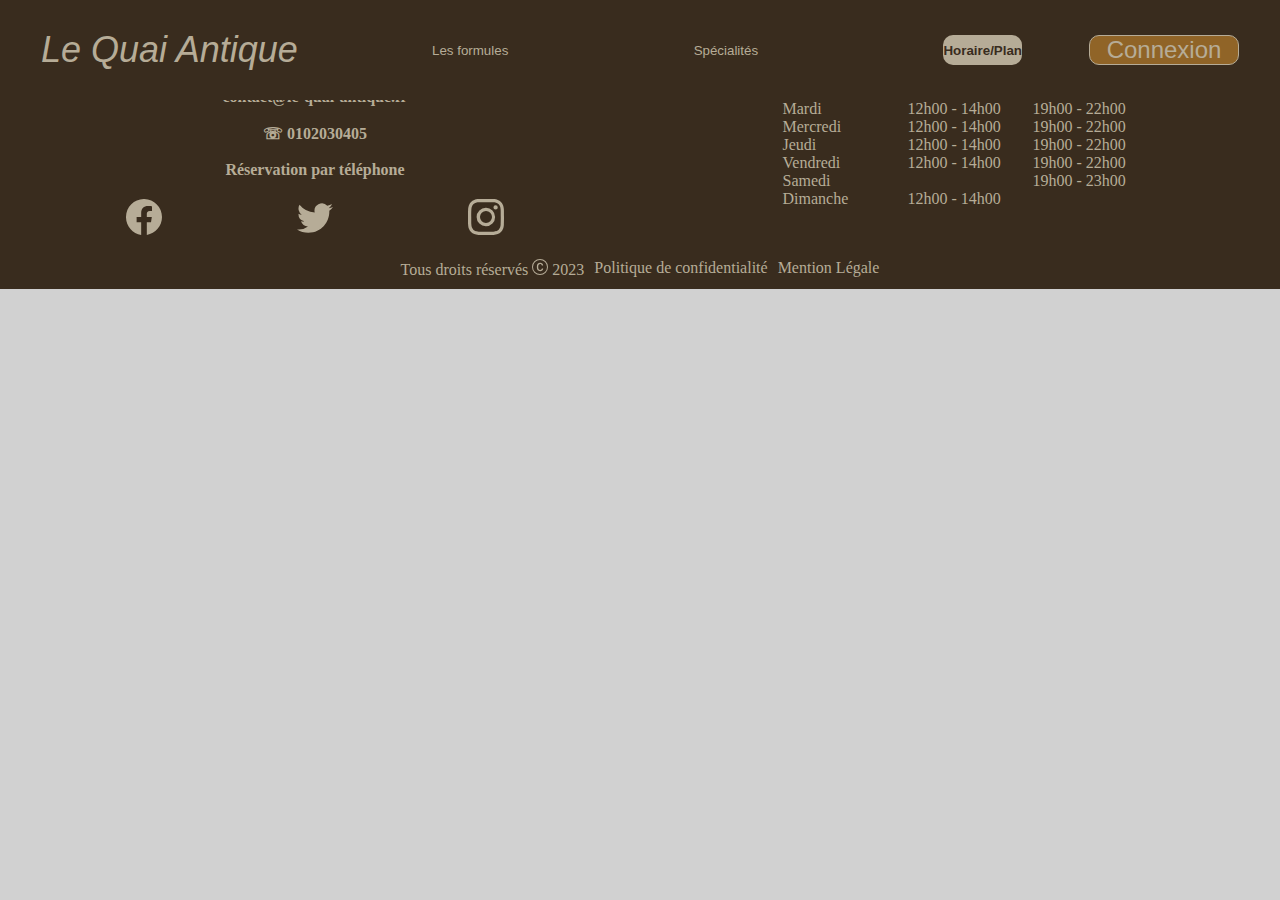
<file: horaire-plan.html>
<!DOCTYPE html>
<html lang="fr">

  <head>
    <meta charset="utf-8">
    <meta name="viewport" content="width=device-width, initial-scale=1.0">
    <meta name="description" content="Le Quai Antique. Arnaud Michand, chef étoilé, vous accueille avec son équipe, dans son nouveau restaurant à Chambéry.Au cœur de la Savoie dans un cadre idéal, venez vivre une expérience inoubliable, découvrez sa carte gastronomique, dégustez les spécialités locales, un déjeuner sur le pouce avec nos plats du jour revisités. Venez et évadez-vous .">
    <link href="https://fonts.cdnfonts.com/css/lucida-calligraphy-new" rel="stylesheet">
    <link href="https://fonts.cdnfonts.com/css/hind-madurai" rel="stylesheet">
    <link href="https://fonts.cdnfonts.com/css/lora" rel="stylesheet">
    <title>Le Quai Antique</title>
    <link href="https://cdn.jsdelivr.net/npm/bootstrap@5.3.0-alpha3/dist/css/bootstrap.min.css" rel="stylesheet" integrity="sha384-KK94CHFLLe+nY2dmCWGMq91rCGa5gtU4mk92HdvYe+M/SXH301p5ILy+dN9+nJOZ" crossorigin="anonymous">
    <link href="style.css" rel="stylesheet" type="text/css" />
  </head>

  <body> 
    <header class="z-3">
      <nav>
        <a id="anchorIconLogo" aria-label="visit homepage" aria-current="page" href="index.html">Le Quai Antique
          <!--<img id="iconLogo" src="flag-suisse-2.png" alt="logo restaurant Le Quai Antique">-->
        </a>
        
        <div id="menu" class="menu underMenu">
          <a id="tabFormules" class="buttonMenuHeader" href="menu.html">
            <button class="buttonInactive">Les formules</button>
          </a>
          <a id="tabSpecialites" class="buttonMenuHeader" href="spécialités.html">
            <button class="buttonInactive">Spécialités</button>
          </a>
          <a id="tabHourPlan" class="buttonMenuHeader" href="horaire-plan.html">
            <button class="buttonActive">Horaire/Plan</button>
          </a>
        </div>

        <!--<div class="underUnderMenu">
          <a class="buttonMenuHeader" href="menu.html">
            <button class="buttonGen">La carte</button>
          </a>
          <a class="buttonMenuHeader" href="formule-du-marché.html">
            <button class="buttonGen">Du marché</button>
          </a>
          <a class="buttonMenuHeader" href="formule-enfant.html">
            <button class="buttonGen">Enfant</button>
          </a>
        </div>-->
        
        <div>
          <a class="buttonLogHeader" href="inscription.html" >
            <div class="iconConnected">
              <svg xmlns="http://www.w3.org/2000/svg" width="28" height="28" fill="currentColor" class="bi bi-person-plus" viewBox="0 0 16 16">
                <path d="M6 8a3 3 0 1 0 0-6 3 3 0 0 0 0 6zm2-3a2 2 0 1 1-4 0 2 2 0 0 1 4 0zm4 8c0 1-1 1-1 1H1s-1 0-1-1 1-4 6-4 6 3 6 4zm-1-.004c-.001-.246-.154-.986-.832-1.664C9.516 10.68 8.289 10 6 10c-2.29 0-3.516.68-4.168 1.332-.678.678-.83 1.418-.832 1.664h10z"/>
                <path fill-rule="evenodd" d="M13.5 5a.5.5 0 0 1 .5.5V7h1.5a.5.5 0 0 1 0 1H14v1.5a.5.5 0 0 1-1 0V8h-1.5a.5.5 0 0 1 0-1H13V5.5a.5.5 0 0 1 .5-.5z"/>
              </svg>
            </div>
            <button id="buttonLog" >Connexion</button>
          </a>
        </div>
      </nav>
    </header>

    <main>
      MAIN

    </main>
    
    <footer>
      <div class="grid-contenair-footer">
        <div class="grid-item-contact-footer">
          <div class="contact-footer">
            <h1>Le Quai Antique</h1>
            <p>Place Monge 73000 Chamberry</p>
            <strong><a href="mailto: contact@le-quai-antique.fr">contact@le-quai-antique.fr</a></strong><br>
            <strong><a class="callPhone" href="tel: 0102030405">  0102030405</a></strong><br>
            <strong>Réservation par téléphone</strong>
          </div>  
          <nav class="socialNav">
            <ul class="socialLink">
              <li><a>
                <svg xmlns="http://www.w3.org/2000/svg" width="36" height="36" fill="currentColor" class="bi bi-facebook" viewBox="0 0 16 16">
                  <path d="M16 8.049c0-4.446-3.582-8.05-8-8.05C3.58 0-.002 3.603-.002 8.05c0 4.017 2.926 7.347 6.75 7.951v-5.625h-2.03V8.05H6.75V6.275c0-2.017 1.195-3.131 3.022-3.131.876 0 1.791.157 1.791.157v1.98h-1.009c-.993 0-1.303.621-1.303 1.258v1.51h2.218l-.354 2.326H9.25V16c3.824-.604 6.75-3.934 6.75-7.951z"/>
                </svg>
              </a></li>
              <li><a>
                <svg xmlns="http://www.w3.org/2000/svg" width="36" height="36" fill="currentColor" class="bi bi-twitter" viewBox="0 0 16 16">
                  <path d="M5.026 15c6.038 0 9.341-5.003 9.341-9.334 0-.14 0-.282-.006-.422A6.685 6.685 0 0 0 16 3.542a6.658 6.658 0 0 1-1.889.518 3.301 3.301 0 0 0 1.447-1.817 6.533 6.533 0 0 1-2.087.793A3.286 3.286 0 0 0 7.875 6.03a9.325 9.325 0 0 1-6.767-3.429 3.289 3.289 0 0 0 1.018 4.382A3.323 3.323 0 0 1 .64 6.575v.045a3.288 3.288 0 0 0 2.632 3.218 3.203 3.203 0 0 1-.865.115 3.23 3.23 0 0 1-.614-.057 3.283 3.283 0 0 0 3.067 2.277A6.588 6.588 0 0 1 .78 13.58a6.32 6.32 0 0 1-.78-.045A9.344 9.344 0 0 0 5.026 15z"/>
                </svg>
              </a></li>
              <li><a>
                <svg xmlns="http://www.w3.org/2000/svg" width="36" height="36" fill="currentColor" class="bi bi-instagram" viewBox="0 0 16 16">
                  <path d="M8 0C5.829 0 5.556.01 4.703.048 3.85.088 3.269.222 2.76.42a3.917 3.917 0 0 0-1.417.923A3.927 3.927 0 0 0 .42 2.76C.222 3.268.087 3.85.048 4.7.01 5.555 0 5.827 0 8.001c0 2.172.01 2.444.048 3.297.04.852.174 1.433.372 1.942.205.526.478.972.923 1.417.444.445.89.719 1.416.923.51.198 1.09.333 1.942.372C5.555 15.99 5.827 16 8 16s2.444-.01 3.298-.048c.851-.04 1.434-.174 1.943-.372a3.916 3.916 0 0 0 1.416-.923c.445-.445.718-.891.923-1.417.197-.509.332-1.09.372-1.942C15.99 10.445 16 10.173 16 8s-.01-2.445-.048-3.299c-.04-.851-.175-1.433-.372-1.941a3.926 3.926 0 0 0-.923-1.417A3.911 3.911 0 0 0 13.24.42c-.51-.198-1.092-.333-1.943-.372C10.443.01 10.172 0 7.998 0h.003zm-.717 1.442h.718c2.136 0 2.389.007 3.232.046.78.035 1.204.166 1.486.275.373.145.64.319.92.599.28.28.453.546.598.92.11.281.24.705.275 1.485.039.843.047 1.096.047 3.231s-.008 2.389-.047 3.232c-.035.78-.166 1.203-.275 1.485a2.47 2.47 0 0 1-.599.919c-.28.28-.546.453-.92.598-.28.11-.704.24-1.485.276-.843.038-1.096.047-3.232.047s-2.39-.009-3.233-.047c-.78-.036-1.203-.166-1.485-.276a2.478 2.478 0 0 1-.92-.598 2.48 2.48 0 0 1-.6-.92c-.109-.281-.24-.705-.275-1.485-.038-.843-.046-1.096-.046-3.233 0-2.136.008-2.388.046-3.231.036-.78.166-1.204.276-1.486.145-.373.319-.64.599-.92.28-.28.546-.453.92-.598.282-.11.705-.24 1.485-.276.738-.034 1.024-.044 2.515-.045v.002zm4.988 1.328a.96.96 0 1 0 0 1.92.96.96 0 0 0 0-1.92zm-4.27 1.122a4.109 4.109 0 1 0 0 8.217 4.109 4.109 0 0 0 0-8.217zm0 1.441a2.667 2.667 0 1 1 0 5.334 2.667 2.667 0 0 1 0-5.334z"/>
                </svg>
              </a></li>
            </ul>
          </nav>
        </div>

        <div class="grid-item-hour-footer">
          <table class="grid-contenair-table-hour">
            <thead>
              <th><strong>Les horaires d'ouverture</strong></th>
            </thead>
            <tbody class="grid-contenair-body">
              <tr>
                <td>Lundi</td>
                <td>12h00 - 14h00</td>
                <td>19h00 - 22h00</td>
              </tr>
              <tr>
                <td>Mardi</td>
                <td>12h00 - 14h00</td>
                <td>19h00 - 22h00</td>
              </tr>
              <tr>
                <td>Mercredi</td>
                <td>12h00 - 14h00</td>
                <td>19h00 - 22h00</td>
              </tr>
              <tr>
                <td>Jeudi</td>
                <td>12h00 - 14h00</td>
                <td>19h00 - 22h00</td>
              </tr>
              <tr>
                <td>Vendredi</td>
                <td>12h00 - 14h00</td>
                <td>19h00 - 22h00</td>
              </tr>
              <tr>
                <td>Samedi</td>
                <td></td>
                <td>19h00 - 23h00</td>
              </tr>
              <tr>
                <td>Dimanche</td>
                <td>12h00 - 14h00</td>
                <td></td>
              </tr>
            </tbody>
          </table>
        </div>

        <div class="grid-item-lien-footer">
          <ul>
            <li><a>Tous droits réservés
              <svg xmlns="http://www.w3.org/2000/svg" width="16" height="16" fill="currentColor" class="bi bi-c-circle" viewBox="0 0 16 16">
                <path d="M1 8a7 7 0 1 0 14 0A7 7 0 0 0 1 8Zm15 0A8 8 0 1 1 0 8a8 8 0 0 1 16 0ZM8.146 4.992c-1.212 0-1.927.92-1.927 2.502v1.06c0 1.571.703 2.462 1.927 2.462.979 0 1.641-.586 1.729-1.418h1.295v.093c-.1 1.448-1.354 2.467-3.03 2.467-2.091 0-3.269-1.336-3.269-3.603V7.482c0-2.261 1.201-3.638 3.27-3.638 1.681 0 2.935 1.054 3.029 2.572v.088H9.875c-.088-.879-.768-1.512-1.729-1.512Z"/>
              </svg> 2023</a>
            </li>
            <li><a href="#">Politique de confidentialité</a></li>
            <li><a href="#">Mention Légale</a></li>
          </ul>
        </div>
      </div>
    </footer>


    <script src="https://cdn.jsdelivr.net/npm/@popperjs/core@2.11.7/dist/umd/popper.min.js" integrity="sha384-zYPOMqeu1DAVkHiLqWBUTcbYfZ8osu1Nd6Z89ify25QV9guujx43ITvfi12/QExE" crossorigin="anonymous"></script>
    <script src="https://cdn.jsdelivr.net/npm/bootstrap@5.3.0-alpha3/dist/js/bootstrap.min.js" integrity="sha384-Y4oOpwW3duJdCWv5ly8SCFYWqFDsfob/3GkgExXKV4idmbt98QcxXYs9UoXAB7BZ" crossorigin="anonymous"></script>
    <script src="script.js"></script>

  </body>
</html>
</file>
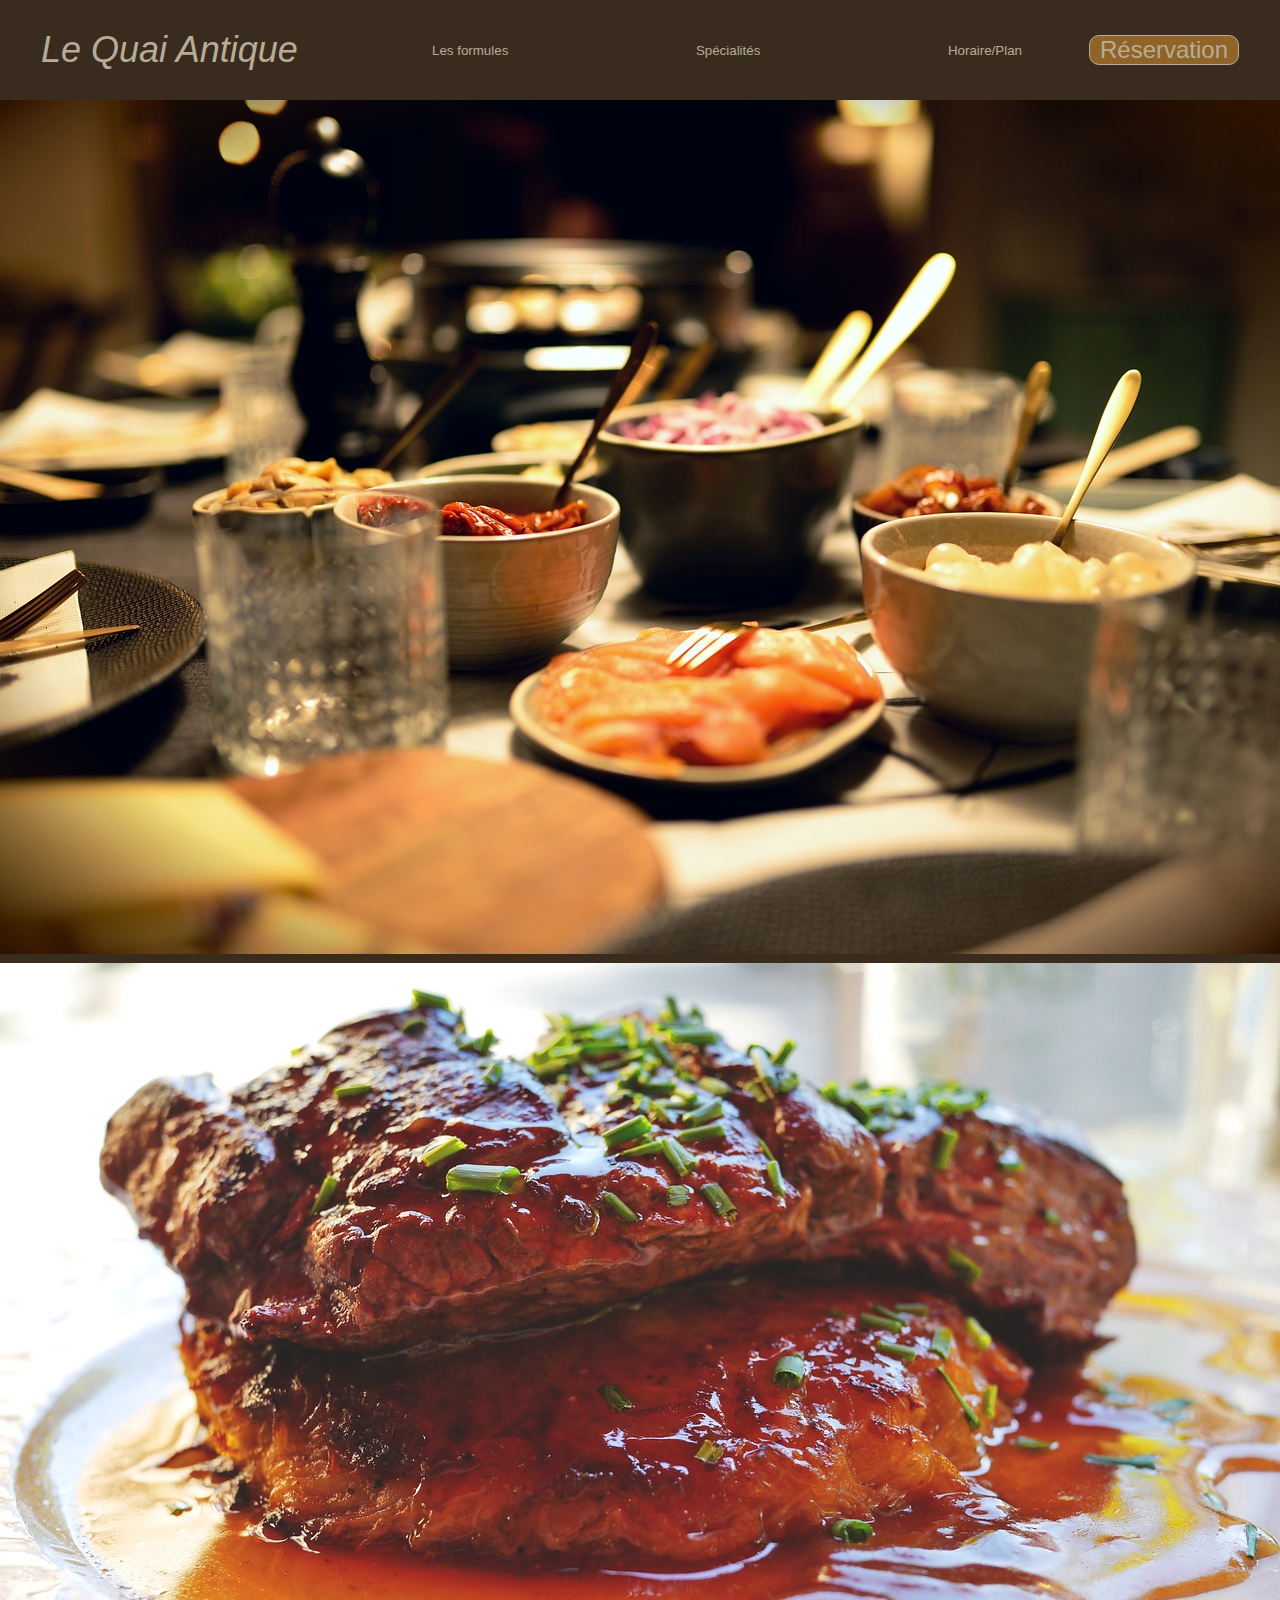
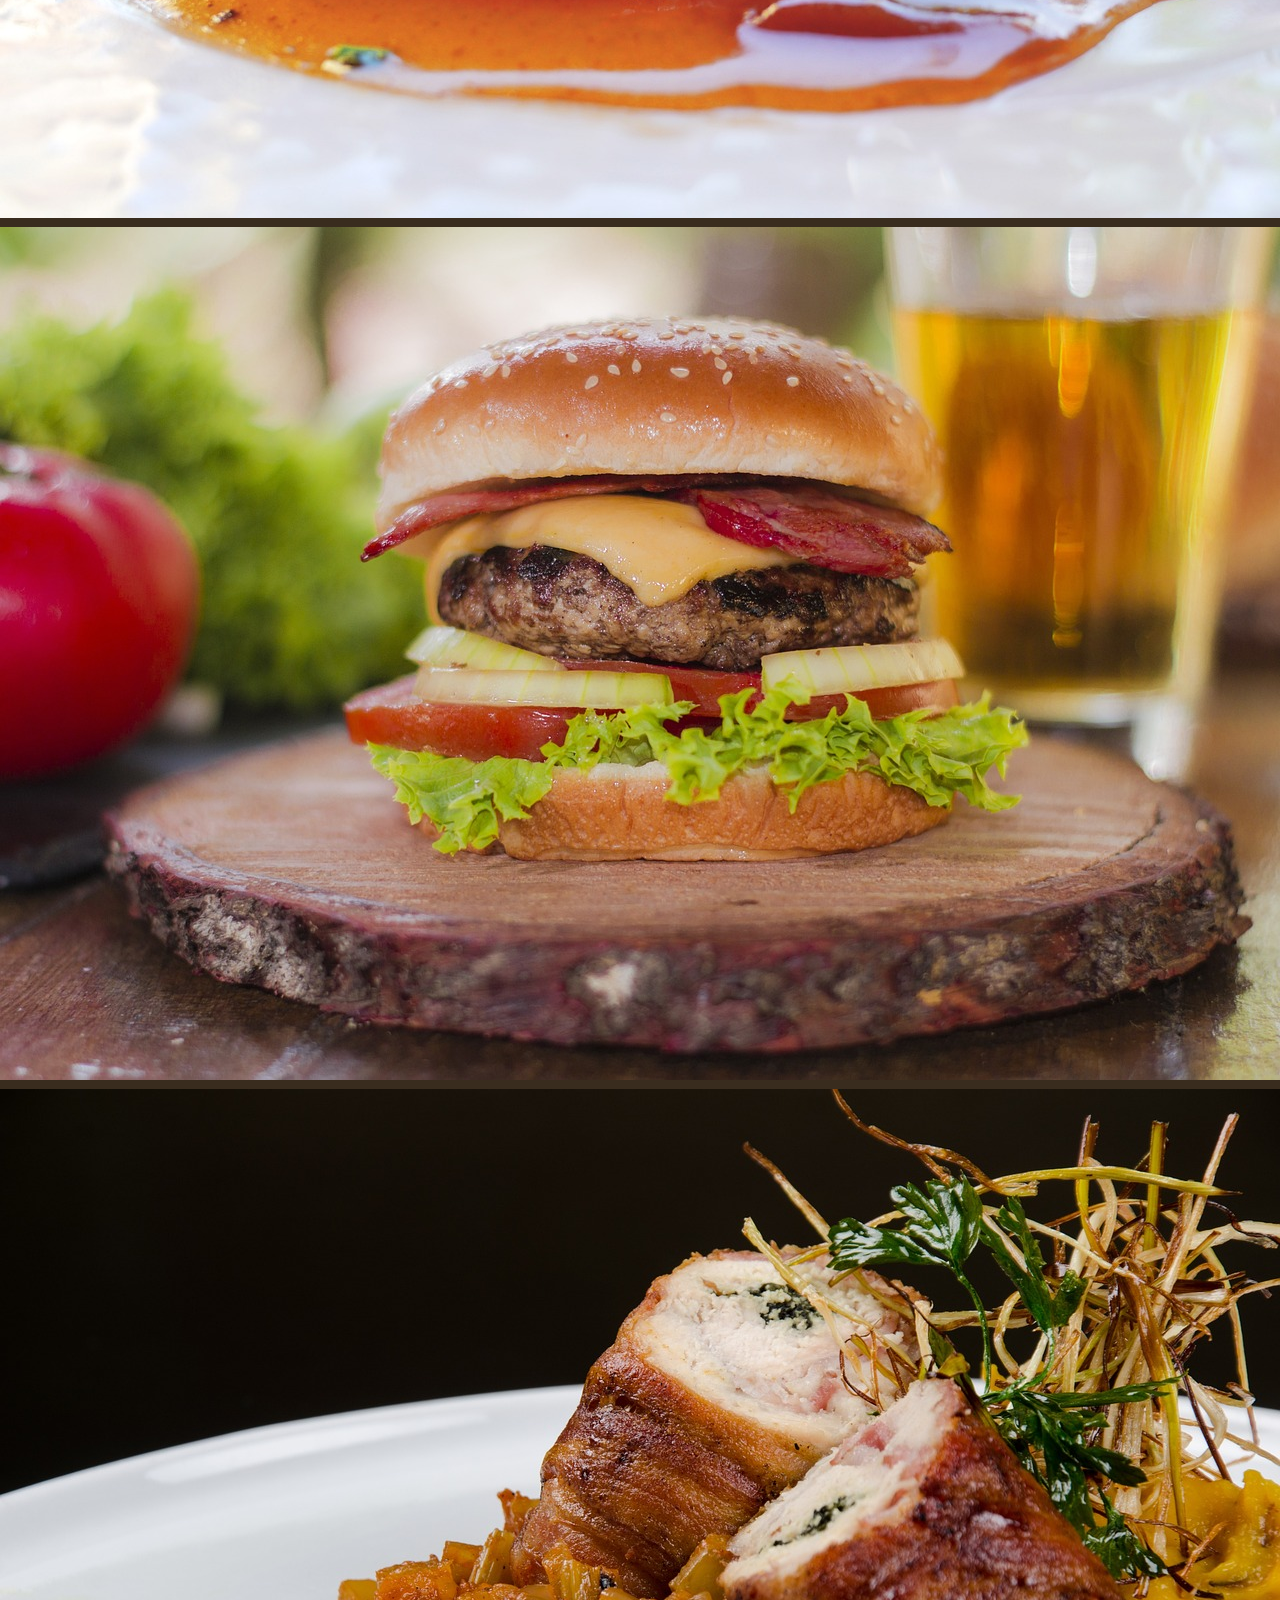
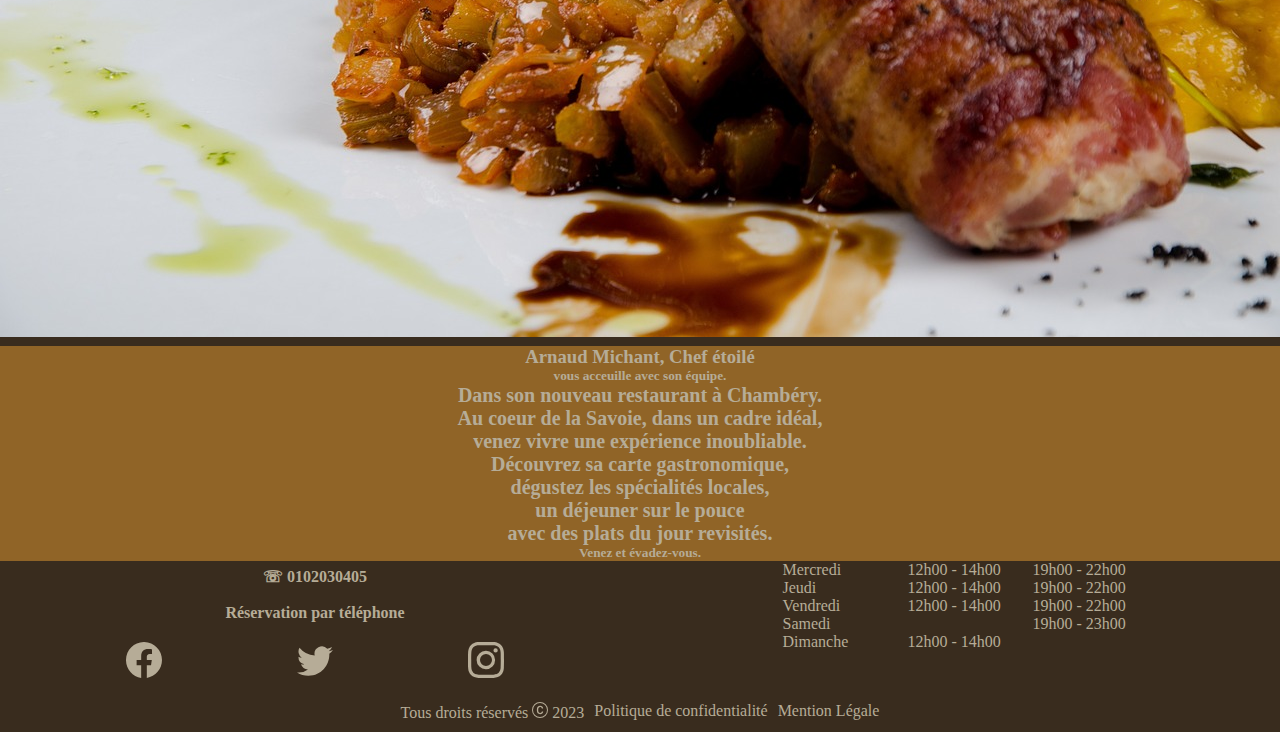
<file: inscription.html>
<!DOCTYPE html>
<html lang="fr">

  <head>
    <meta charset="utf-8">
    <meta name="viewport" content="width=device-width, initial-scale=1.0">
    <meta name="description" content="Le Quai Antique. Arnaud Michand, chef étoilé, vous accueille avec son équipe, dans son nouveau restaurant à Chambéry.Au cœur de la Savoie dans un cadre idéal, venez vivre une expérience inoubliable, découvrez sa carte gastronomique, dégustez les spécialités locales, un déjeuner sur le pouce avec nos plats du jour revisités. Venez et évadez-vous .">
    <link href="https://fonts.cdnfonts.com/css/lucida-calligraphy-new" rel="stylesheet">
    <link href="https://fonts.cdnfonts.com/css/hind-madurai" rel="stylesheet">
    <link href="https://fonts.cdnfonts.com/css/lora" rel="stylesheet">
    <title>Le Quai Antique</title>
    <link href="https://cdn.jsdelivr.net/npm/bootstrap@5.3.0-alpha3/dist/css/bootstrap.min.css" rel="stylesheet" integrity="sha384-KK94CHFLLe+nY2dmCWGMq91rCGa5gtU4mk92HdvYe+M/SXH301p5ILy+dN9+nJOZ" crossorigin="anonymous">
    <link href="style.css" rel="stylesheet" type="text/css" />
  </head>

  <body> 
    <header class="z-3">
      <nav>
        <a id="anchorIconLogo" aria-label="visit homepage" aria-current="page">Le Quai Antique
          <!--<img id="iconLogo" src="flag-suisse-2.png" alt="logo restaurant Le Quai Antique">-->
        </a>
        
        <div id="menu" class="menu underMenu">
          <a id="tabFormules" class="buttonMenuHeader" href="menu.html">
            <button class="buttonInactive">Les formules</button>
          </a>
          <a id="tabSpecialites" class="buttonMenuHeader" href="spécialités.html">
            <button class="buttonInactive">Spécialités</button>
          </a>
          <a id="tabHourPlan" class="buttonMenuHeader" href="horaire-plan.html">
            <button class="buttonInactive">Horaire/Plan</button>
          </a>
        </div>
        
        <div>
          <a class="buttonLogHeader" href="inscription.html" >
            <div class="iconConnected">
              <svg xmlns="http://www.w3.org/2000/svg" width="28" height="28" fill="currentColor" class="bi bi-person-plus" viewBox="0 0 16 16">
                <path d="M6 8a3 3 0 1 0 0-6 3 3 0 0 0 0 6zm2-3a2 2 0 1 1-4 0 2 2 0 0 1 4 0zm4 8c0 1-1 1-1 1H1s-1 0-1-1 1-4 6-4 6 3 6 4zm-1-.004c-.001-.246-.154-.986-.832-1.664C9.516 10.68 8.289 10 6 10c-2.29 0-3.516.68-4.168 1.332-.678.678-.83 1.418-.832 1.664h10z"/>
                <path fill-rule="evenodd" d="M13.5 5a.5.5 0 0 1 .5.5V7h1.5a.5.5 0 0 1 0 1H14v1.5a.5.5 0 0 1-1 0V8h-1.5a.5.5 0 0 1 0-1H13V5.5a.5.5 0 0 1 .5-.5z"/>
              </svg>
            </div>
            <button id="buttonLog" >Réservation</button>
          </a>
        </div>
      </nav>
    </header>

    <main class="main">
      <section class="section-scroll contenair">
        <div class="cardA ">
          <div class="cardScroll w-100 h-100">
            <div id="carouselHomepageSlideOnly" class=" carousel slide" data-bs-ride="carousel">
              <div class="carousel-inner">
                <div class="carousel-item active">
                  <img src="raclette.jpg" class="d-block w-100 " alt="image1">
                </div>
                <div class="carousel-item">
                  <img src="Bifteck gourmand.jpg" class="d-block w-100 h-auto" alt="image2">
                </div>
                <div class="carousel-item">
                  <img src="Burger.jpg" class="d-block w-100 h-auto" alt="image3">
                </div>
                <div class="carousel-item">
                  <img src="Salade maison.jpg" class="d-block w-100 h-auto" alt="image3">
                </div>
              </div>    
            </div>
          </div>
        </div>
      </section>
      <section class="sectionPresentation">
        <div class="cardB h-100 w-100">
          
          <h3>Arnaud Michant, Chef étoilé</h3>
          
            <h5>vous acceuille avec son équipe.</h5>

            <span>Dans son nouveau restaurant à Chambéry.</span>
            <span>Au coeur de la Savoie, dans un cadre idéal,</span>
            <span>venez vivre une expérience inoubliable.</span>
            <span>Découvrez sa carte gastronomique,</span>
            <span>dégustez les spécialités locales,</span>
            <span>un déjeuner sur le pouce</span>
            <span>avec des plats du jour revisités.</span>
            <h5>Venez et évadez-vous.</h5>
          
        </div>
      </section>
      

    </main>
    
    

    <footer>
      <div class="grid-contenair-footer">
        <div class="grid-item-contact-footer">
          <div class="contact-footer">
            <h1>Le Quai Antique</h1>
            <p>Place Monge 73000 Chamberry</p>
            <strong><a href="mailto: contact@le-quai-antique.fr">contact@le-quai-antique.fr</a></strong><br>
            <strong><a class="callPhone" href="tel: 0102030405">  0102030405</a></strong><br>
            <strong>Réservation par téléphone</strong>
          </div>  
          <nav class="socialNav">
            <ul class="socialLink">
              <li><a>
                <svg xmlns="http://www.w3.org/2000/svg" width="36" height="36" fill="currentColor" class="bi bi-facebook" viewBox="0 0 16 16">
                  <path d="M16 8.049c0-4.446-3.582-8.05-8-8.05C3.58 0-.002 3.603-.002 8.05c0 4.017 2.926 7.347 6.75 7.951v-5.625h-2.03V8.05H6.75V6.275c0-2.017 1.195-3.131 3.022-3.131.876 0 1.791.157 1.791.157v1.98h-1.009c-.993 0-1.303.621-1.303 1.258v1.51h2.218l-.354 2.326H9.25V16c3.824-.604 6.75-3.934 6.75-7.951z"/>
                </svg>
              </a></li>
              <li><a>
                <svg xmlns="http://www.w3.org/2000/svg" width="36" height="36" fill="currentColor" class="bi bi-twitter" viewBox="0 0 16 16">
                  <path d="M5.026 15c6.038 0 9.341-5.003 9.341-9.334 0-.14 0-.282-.006-.422A6.685 6.685 0 0 0 16 3.542a6.658 6.658 0 0 1-1.889.518 3.301 3.301 0 0 0 1.447-1.817 6.533 6.533 0 0 1-2.087.793A3.286 3.286 0 0 0 7.875 6.03a9.325 9.325 0 0 1-6.767-3.429 3.289 3.289 0 0 0 1.018 4.382A3.323 3.323 0 0 1 .64 6.575v.045a3.288 3.288 0 0 0 2.632 3.218 3.203 3.203 0 0 1-.865.115 3.23 3.23 0 0 1-.614-.057 3.283 3.283 0 0 0 3.067 2.277A6.588 6.588 0 0 1 .78 13.58a6.32 6.32 0 0 1-.78-.045A9.344 9.344 0 0 0 5.026 15z"/>
                </svg>
              </a></li>
              <li><a>
                <svg xmlns="http://www.w3.org/2000/svg" width="36" height="36" fill="currentColor" class="bi bi-instagram" viewBox="0 0 16 16">
                  <path d="M8 0C5.829 0 5.556.01 4.703.048 3.85.088 3.269.222 2.76.42a3.917 3.917 0 0 0-1.417.923A3.927 3.927 0 0 0 .42 2.76C.222 3.268.087 3.85.048 4.7.01 5.555 0 5.827 0 8.001c0 2.172.01 2.444.048 3.297.04.852.174 1.433.372 1.942.205.526.478.972.923 1.417.444.445.89.719 1.416.923.51.198 1.09.333 1.942.372C5.555 15.99 5.827 16 8 16s2.444-.01 3.298-.048c.851-.04 1.434-.174 1.943-.372a3.916 3.916 0 0 0 1.416-.923c.445-.445.718-.891.923-1.417.197-.509.332-1.09.372-1.942C15.99 10.445 16 10.173 16 8s-.01-2.445-.048-3.299c-.04-.851-.175-1.433-.372-1.941a3.926 3.926 0 0 0-.923-1.417A3.911 3.911 0 0 0 13.24.42c-.51-.198-1.092-.333-1.943-.372C10.443.01 10.172 0 7.998 0h.003zm-.717 1.442h.718c2.136 0 2.389.007 3.232.046.78.035 1.204.166 1.486.275.373.145.64.319.92.599.28.28.453.546.598.92.11.281.24.705.275 1.485.039.843.047 1.096.047 3.231s-.008 2.389-.047 3.232c-.035.78-.166 1.203-.275 1.485a2.47 2.47 0 0 1-.599.919c-.28.28-.546.453-.92.598-.28.11-.704.24-1.485.276-.843.038-1.096.047-3.232.047s-2.39-.009-3.233-.047c-.78-.036-1.203-.166-1.485-.276a2.478 2.478 0 0 1-.92-.598 2.48 2.48 0 0 1-.6-.92c-.109-.281-.24-.705-.275-1.485-.038-.843-.046-1.096-.046-3.233 0-2.136.008-2.388.046-3.231.036-.78.166-1.204.276-1.486.145-.373.319-.64.599-.92.28-.28.546-.453.92-.598.282-.11.705-.24 1.485-.276.738-.034 1.024-.044 2.515-.045v.002zm4.988 1.328a.96.96 0 1 0 0 1.92.96.96 0 0 0 0-1.92zm-4.27 1.122a4.109 4.109 0 1 0 0 8.217 4.109 4.109 0 0 0 0-8.217zm0 1.441a2.667 2.667 0 1 1 0 5.334 2.667 2.667 0 0 1 0-5.334z"/>
                </svg>
              </a></li>
            </ul>
          </nav>
        </div>

        <div class="grid-item-hour-footer">
          <table class="grid-contenair-table-hour">
            <thead>
              <th><strong>Les horaires d'ouverture</strong></th>
            </thead>
            <tbody class="grid-contenair-body">
              <tr>
                <td>Lundi</td>
                <td>12h00 - 14h00</td>
                <td>19h00 - 22h00</td>
              </tr>
              <tr>
                <td>Mardi</td>
                <td>12h00 - 14h00</td>
                <td>19h00 - 22h00</td>
              </tr>
              <tr>
                <td>Mercredi</td>
                <td>12h00 - 14h00</td>
                <td>19h00 - 22h00</td>
              </tr>
              <tr>
                <td>Jeudi</td>
                <td>12h00 - 14h00</td>
                <td>19h00 - 22h00</td>
              </tr>
              <tr>
                <td>Vendredi</td>
                <td>12h00 - 14h00</td>
                <td>19h00 - 22h00</td>
              </tr>
              <tr>
                <td>Samedi</td>
                <td></td>
                <td>19h00 - 23h00</td>
              </tr>
              <tr>
                <td>Dimanche</td>
                <td>12h00 - 14h00</td>
                <td></td>
              </tr>
            </tbody>
          </table>
        </div>

        <div class="grid-item-lien-footer">
          <ul>
            <li><a>Tous droits réservés
              <svg xmlns="http://www.w3.org/2000/svg" width="16" height="16" fill="currentColor" class="bi bi-c-circle" viewBox="0 0 16 16">
                <path d="M1 8a7 7 0 1 0 14 0A7 7 0 0 0 1 8Zm15 0A8 8 0 1 1 0 8a8 8 0 0 1 16 0ZM8.146 4.992c-1.212 0-1.927.92-1.927 2.502v1.06c0 1.571.703 2.462 1.927 2.462.979 0 1.641-.586 1.729-1.418h1.295v.093c-.1 1.448-1.354 2.467-3.03 2.467-2.091 0-3.269-1.336-3.269-3.603V7.482c0-2.261 1.201-3.638 3.27-3.638 1.681 0 2.935 1.054 3.029 2.572v.088H9.875c-.088-.879-.768-1.512-1.729-1.512Z"/>
              </svg> 2023</a>
            </li>
            <li><a href="#">Politique de confidentialité</a></li>
            <li><a href="#">Mention Légale</a></li>
          </ul>
        </div>
      </div>
    </footer>



    <script src="https://cdn.jsdelivr.net/npm/@popperjs/core@2.11.7/dist/umd/popper.min.js" integrity="sha384-zYPOMqeu1DAVkHiLqWBUTcbYfZ8osu1Nd6Z89ify25QV9guujx43ITvfi12/QExE" crossorigin="anonymous"></script>
    <script src="https://cdn.jsdelivr.net/npm/bootstrap@5.3.0-alpha3/dist/js/bootstrap.min.js" integrity="sha384-Y4oOpwW3duJdCWv5ly8SCFYWqFDsfob/3GkgExXKV4idmbt98QcxXYs9UoXAB7BZ" crossorigin="anonymous"></script>
    <script src="script.js"></script>

  </body>
</html>
</file>
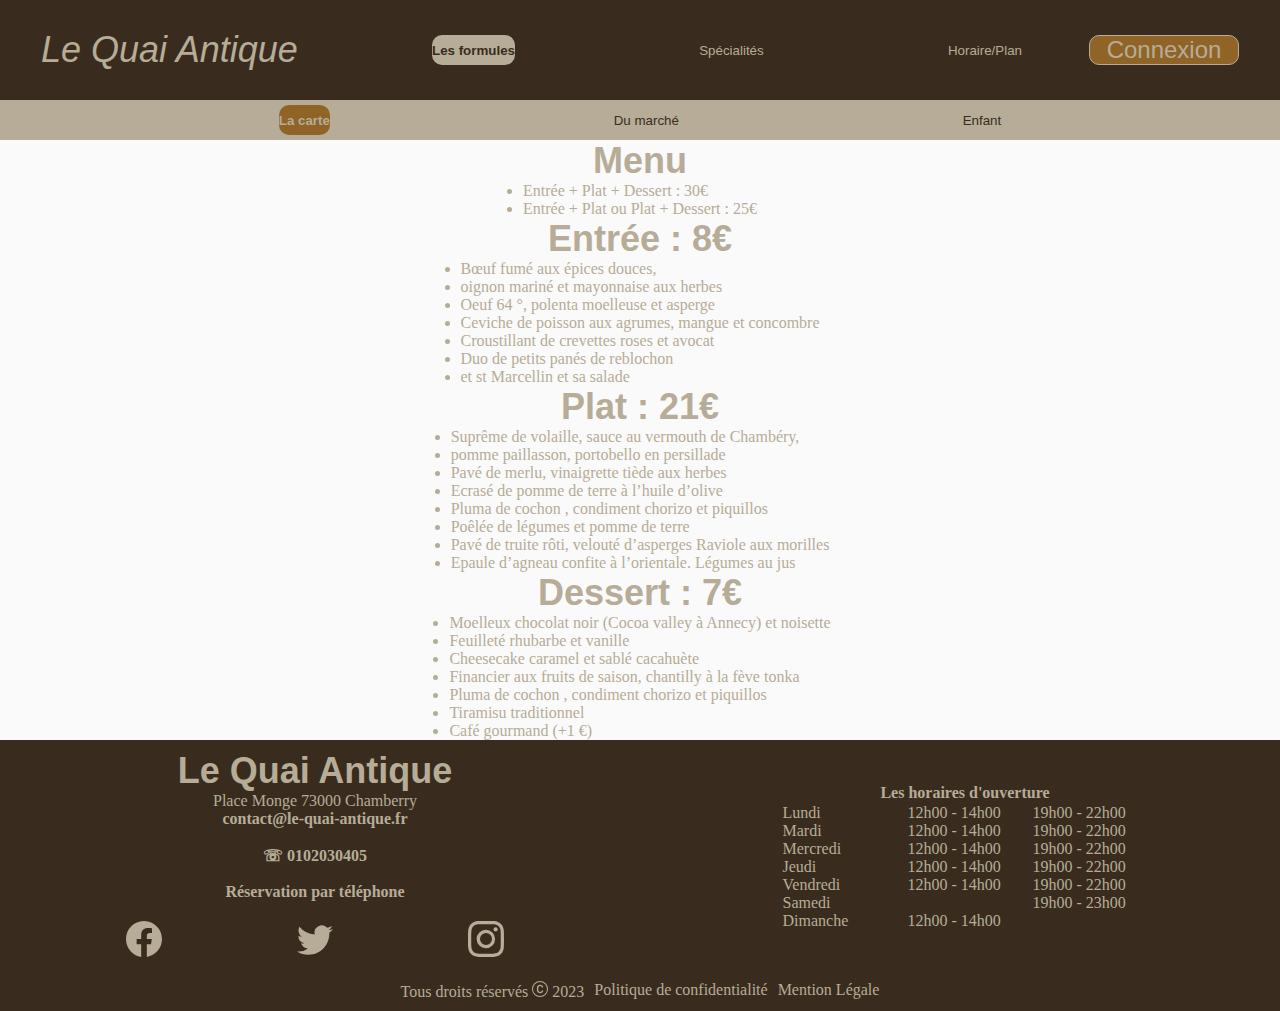
<file: menu.html>
<!DOCTYPE html>
<html lang="fr">

  <head>
    <meta charset="utf-8">
    <meta name="viewport" content="width=device-width, initial-scale=1.0">
    <meta name="description" content="Le Quai Antique. Arnaud Michand, chef étoilé, vous accueille avec son équipe, dans son nouveau restaurant à Chambéry.Au cœur de la Savoie dans un cadre idéal, venez vivre une expérience inoubliable, découvrez sa carte gastronomique, dégustez les spécialités locales, un déjeuner sur le pouce avec nos plats du jour revisités. Venez et évadez-vous .">
    <link href="https://fonts.cdnfonts.com/css/lucida-calligraphy-new" rel="stylesheet">
    <link href="https://fonts.cdnfonts.com/css/hind-madurai" rel="stylesheet">
    <link href="https://fonts.cdnfonts.com/css/lora" rel="stylesheet">
    <title>Le Quai Antique</title>
    <link href="https://cdn.jsdelivr.net/npm/bootstrap@5.3.0-alpha3/dist/css/bootstrap.min.css" rel="stylesheet" integrity="sha384-KK94CHFLLe+nY2dmCWGMq91rCGa5gtU4mk92HdvYe+M/SXH301p5ILy+dN9+nJOZ" crossorigin="anonymous">
    <link href="style.css" rel="stylesheet" type="text/css" />
  </head>

  <body> 
    <header class="z-3">
      <nav>
        <a id="anchorIconLogo" aria-label="visit homepage" aria-current="page" href="index.html">Le Quai Antique
          <!--<img id="iconLogo" src="flag-suisse-2.png" alt="logo restaurant Le Quai Antique">-->
        </a>
        
        <div id="menu" class="menu underMenu">
          <a id="tabFormules" class="buttonMenuHeader" href="menu.html">
            <button  class="buttonActive">Les formules</button>
          </a>
          <a id="tabSpecialites" class="buttonMenuHeader" href="spécialités.html">
            <button class="buttonInactive">Spécialités</button>
          </a>
          <a id="tabHourPlan" class="buttonMenuHeader" href="horaire-plan.html">
            <button class="buttonInactive">Horaire/Plan</button>
          </a>
        </div>

        <div class="underUnderMenu">
          <a class="buttonMenuHeader" href="menu.html">
            <button class="underButtonActive">La carte</button>
          </a>
          <a class="buttonMenuHeader" href="formule-du-marché.html">
            <button class="underButtonInactive">Du marché</button>
          </a>
          <a class="buttonMenuHeader" href="enfant.html">
            <button class="underButtonInactive">Enfant</button>
          </a>
        </div>
        
        <div>
          <a class="buttonLogHeader" href="inscription.html" >
            <div class="iconConnected">
              <svg xmlns="http://www.w3.org/2000/svg" width="28" height="28" fill="currentColor" class="bi bi-person-plus" viewBox="0 0 16 16">
                <path d="M6 8a3 3 0 1 0 0-6 3 3 0 0 0 0 6zm2-3a2 2 0 1 1-4 0 2 2 0 0 1 4 0zm4 8c0 1-1 1-1 1H1s-1 0-1-1 1-4 6-4 6 3 6 4zm-1-.004c-.001-.246-.154-.986-.832-1.664C9.516 10.68 8.289 10 6 10c-2.29 0-3.516.68-4.168 1.332-.678.678-.83 1.418-.832 1.664h10z"/>
                <path fill-rule="evenodd" d="M13.5 5a.5.5 0 0 1 .5.5V7h1.5a.5.5 0 0 1 0 1H14v1.5a.5.5 0 0 1-1 0V8h-1.5a.5.5 0 0 1 0-1H13V5.5a.5.5 0 0 1 .5-.5z"/>
              </svg>
            </div>
            <button id="buttonLog" >Connexion</button>
          </a>
        </div>
      </nav>
    </header>

    <main class=" w-100">
      <section class="sectionMenu">
        <div class="cardB w-100">
          <h1>Menu</h1>
          <ul>
            <li>Entrée + Plat + Dessert : 30€</li>
            <li>Entrée + Plat ou Plat + Dessert : 25€</li>
          </ul>
          <h1>Entrée : 8€</h1>
          <ul>
            <li>Bœuf fumé aux épices douces,</li>
            <li>oignon mariné et mayonnaise aux herbes</li>
            <li>Oeuf 64 °, polenta moelleuse et asperge</li>
            <li>Ceviche de poisson aux agrumes, mangue et concombre</li>
            <li>Croustillant de crevettes roses et avocat</li>
            <li>Duo de petits panés de reblochon</li>
            <li>et st Marcellin et sa salade</li>
          </ul>
          <h1>Plat : 21€</h1>
          <ul>
            <li>Suprême de volaille, sauce au vermouth de Chambéry,</li>
            <li>pomme paillasson, portobello en persillade</li>
            <li>Pavé de merlu, vinaigrette tiède aux herbes</li>
            <li>Ecrasé de pomme de terre à l’huile d’olive</li>
            <li>Pluma de cochon , condiment chorizo et piquillos</li>
            <li>Poêlée de légumes et pomme de terre</li>
            <li>Pavé de truite rôti, velouté d’asperges Raviole aux morilles</li>
            <li>Epaule d’agneau confite à l’orientale. Légumes au jus</li>
          </ul>
          <h1>Dessert : 7€</h1>
          <ul>
            <li>Moelleux chocolat noir (Cocoa valley à Annecy) et noisette</li>
            <li>Feuilleté rhubarbe et vanille</li>
            <li>Cheesecake caramel et sablé cacahuète</li>
            <li>Financier aux fruits de saison, chantilly à la fève tonka</li>
            <li>Pluma de cochon , condiment chorizo et piquillos</li>
            <li>Tiramisu traditionnel</li>
            <li>Café gourmand (+1 €)</li> 
          </ul> 
        </div>
      </section>

    </main>

    <footer class="footer-page-menu">
      <div class="grid-contenair-footer">
        <div class="grid-item-contact-footer">
          <div class="contact-footer">
            <h1>Le Quai Antique</h1>
            <p>Place Monge 73000 Chamberry</p>
            <strong><a href="mailto: contact@le-quai-antique.fr">contact@le-quai-antique.fr</a></strong><br>
            <strong><a class="callPhone" href="tel: 0102030405">  0102030405</a></strong><br>
            <strong>Réservation par téléphone</strong>
          </div>  
          <nav class="socialNav">
            <ul class="socialLink">
              <li><a>
                <svg xmlns="http://www.w3.org/2000/svg" width="36" height="36" fill="currentColor" class="bi bi-facebook" viewBox="0 0 16 16">
                  <path d="M16 8.049c0-4.446-3.582-8.05-8-8.05C3.58 0-.002 3.603-.002 8.05c0 4.017 2.926 7.347 6.75 7.951v-5.625h-2.03V8.05H6.75V6.275c0-2.017 1.195-3.131 3.022-3.131.876 0 1.791.157 1.791.157v1.98h-1.009c-.993 0-1.303.621-1.303 1.258v1.51h2.218l-.354 2.326H9.25V16c3.824-.604 6.75-3.934 6.75-7.951z"/>
                </svg>
              </a></li>
              <li><a>
                <svg xmlns="http://www.w3.org/2000/svg" width="36" height="36" fill="currentColor" class="bi bi-twitter" viewBox="0 0 16 16">
                  <path d="M5.026 15c6.038 0 9.341-5.003 9.341-9.334 0-.14 0-.282-.006-.422A6.685 6.685 0 0 0 16 3.542a6.658 6.658 0 0 1-1.889.518 3.301 3.301 0 0 0 1.447-1.817 6.533 6.533 0 0 1-2.087.793A3.286 3.286 0 0 0 7.875 6.03a9.325 9.325 0 0 1-6.767-3.429 3.289 3.289 0 0 0 1.018 4.382A3.323 3.323 0 0 1 .64 6.575v.045a3.288 3.288 0 0 0 2.632 3.218 3.203 3.203 0 0 1-.865.115 3.23 3.23 0 0 1-.614-.057 3.283 3.283 0 0 0 3.067 2.277A6.588 6.588 0 0 1 .78 13.58a6.32 6.32 0 0 1-.78-.045A9.344 9.344 0 0 0 5.026 15z"/>
                </svg>
              </a></li>
              <li><a>
                <svg xmlns="http://www.w3.org/2000/svg" width="36" height="36" fill="currentColor" class="bi bi-instagram" viewBox="0 0 16 16">
                  <path d="M8 0C5.829 0 5.556.01 4.703.048 3.85.088 3.269.222 2.76.42a3.917 3.917 0 0 0-1.417.923A3.927 3.927 0 0 0 .42 2.76C.222 3.268.087 3.85.048 4.7.01 5.555 0 5.827 0 8.001c0 2.172.01 2.444.048 3.297.04.852.174 1.433.372 1.942.205.526.478.972.923 1.417.444.445.89.719 1.416.923.51.198 1.09.333 1.942.372C5.555 15.99 5.827 16 8 16s2.444-.01 3.298-.048c.851-.04 1.434-.174 1.943-.372a3.916 3.916 0 0 0 1.416-.923c.445-.445.718-.891.923-1.417.197-.509.332-1.09.372-1.942C15.99 10.445 16 10.173 16 8s-.01-2.445-.048-3.299c-.04-.851-.175-1.433-.372-1.941a3.926 3.926 0 0 0-.923-1.417A3.911 3.911 0 0 0 13.24.42c-.51-.198-1.092-.333-1.943-.372C10.443.01 10.172 0 7.998 0h.003zm-.717 1.442h.718c2.136 0 2.389.007 3.232.046.78.035 1.204.166 1.486.275.373.145.64.319.92.599.28.28.453.546.598.92.11.281.24.705.275 1.485.039.843.047 1.096.047 3.231s-.008 2.389-.047 3.232c-.035.78-.166 1.203-.275 1.485a2.47 2.47 0 0 1-.599.919c-.28.28-.546.453-.92.598-.28.11-.704.24-1.485.276-.843.038-1.096.047-3.232.047s-2.39-.009-3.233-.047c-.78-.036-1.203-.166-1.485-.276a2.478 2.478 0 0 1-.92-.598 2.48 2.48 0 0 1-.6-.92c-.109-.281-.24-.705-.275-1.485-.038-.843-.046-1.096-.046-3.233 0-2.136.008-2.388.046-3.231.036-.78.166-1.204.276-1.486.145-.373.319-.64.599-.92.28-.28.546-.453.92-.598.282-.11.705-.24 1.485-.276.738-.034 1.024-.044 2.515-.045v.002zm4.988 1.328a.96.96 0 1 0 0 1.92.96.96 0 0 0 0-1.92zm-4.27 1.122a4.109 4.109 0 1 0 0 8.217 4.109 4.109 0 0 0 0-8.217zm0 1.441a2.667 2.667 0 1 1 0 5.334 2.667 2.667 0 0 1 0-5.334z"/>
                </svg>
              </a></li>
            </ul>
          </nav>
        </div>

        <div class="grid-item-hour-footer">
          <table class="grid-contenair-table-hour">
            <thead>
              <th><strong>Les horaires d'ouverture</strong></th>
            </thead>
            <tbody class="grid-contenair-body">
              <tr>
                <td>Lundi</td>
                <td>12h00 - 14h00</td>
                <td>19h00 - 22h00</td>
              </tr>
              <tr>
                <td>Mardi</td>
                <td>12h00 - 14h00</td>
                <td>19h00 - 22h00</td>
              </tr>
              <tr>
                <td>Mercredi</td>
                <td>12h00 - 14h00</td>
                <td>19h00 - 22h00</td>
              </tr>
              <tr>
                <td>Jeudi</td>
                <td>12h00 - 14h00</td>
                <td>19h00 - 22h00</td>
              </tr>
              <tr>
                <td>Vendredi</td>
                <td>12h00 - 14h00</td>
                <td>19h00 - 22h00</td>
              </tr>
              <tr>
                <td>Samedi</td>
                <td></td>
                <td>19h00 - 23h00</td>
              </tr>
              <tr>
                <td>Dimanche</td>
                <td>12h00 - 14h00</td>
                <td></td>
              </tr>
            </tbody>
          </table>
        </div>

        <div class="grid-item-lien-footer">
          <ul>
            <li><a>Tous droits réservés
              <svg xmlns="http://www.w3.org/2000/svg" width="16" height="16" fill="currentColor" class="bi bi-c-circle" viewBox="0 0 16 16">
                <path d="M1 8a7 7 0 1 0 14 0A7 7 0 0 0 1 8Zm15 0A8 8 0 1 1 0 8a8 8 0 0 1 16 0ZM8.146 4.992c-1.212 0-1.927.92-1.927 2.502v1.06c0 1.571.703 2.462 1.927 2.462.979 0 1.641-.586 1.729-1.418h1.295v.093c-.1 1.448-1.354 2.467-3.03 2.467-2.091 0-3.269-1.336-3.269-3.603V7.482c0-2.261 1.201-3.638 3.27-3.638 1.681 0 2.935 1.054 3.029 2.572v.088H9.875c-.088-.879-.768-1.512-1.729-1.512Z"/>
              </svg> 2023</a>
            </li>
            <li><a href="#">Politique de confidentialité</a></li>
            <li><a href="#">Mention Légale</a></li>
          </ul>
        </div>
      </div>
    </footer>
    



    <script src="https://cdn.jsdelivr.net/npm/@popperjs/core@2.11.7/dist/umd/popper.min.js" integrity="sha384-zYPOMqeu1DAVkHiLqWBUTcbYfZ8osu1Nd6Z89ify25QV9guujx43ITvfi12/QExE" crossorigin="anonymous"></script>
    <script src="https://cdn.jsdelivr.net/npm/bootstrap@5.3.0-alpha3/dist/js/bootstrap.min.js" integrity="sha384-Y4oOpwW3duJdCWv5ly8SCFYWqFDsfob/3GkgExXKV4idmbt98QcxXYs9UoXAB7BZ" crossorigin="anonymous"></script>
    <script src="script.js"></script>

  </body>
</html>
</file>
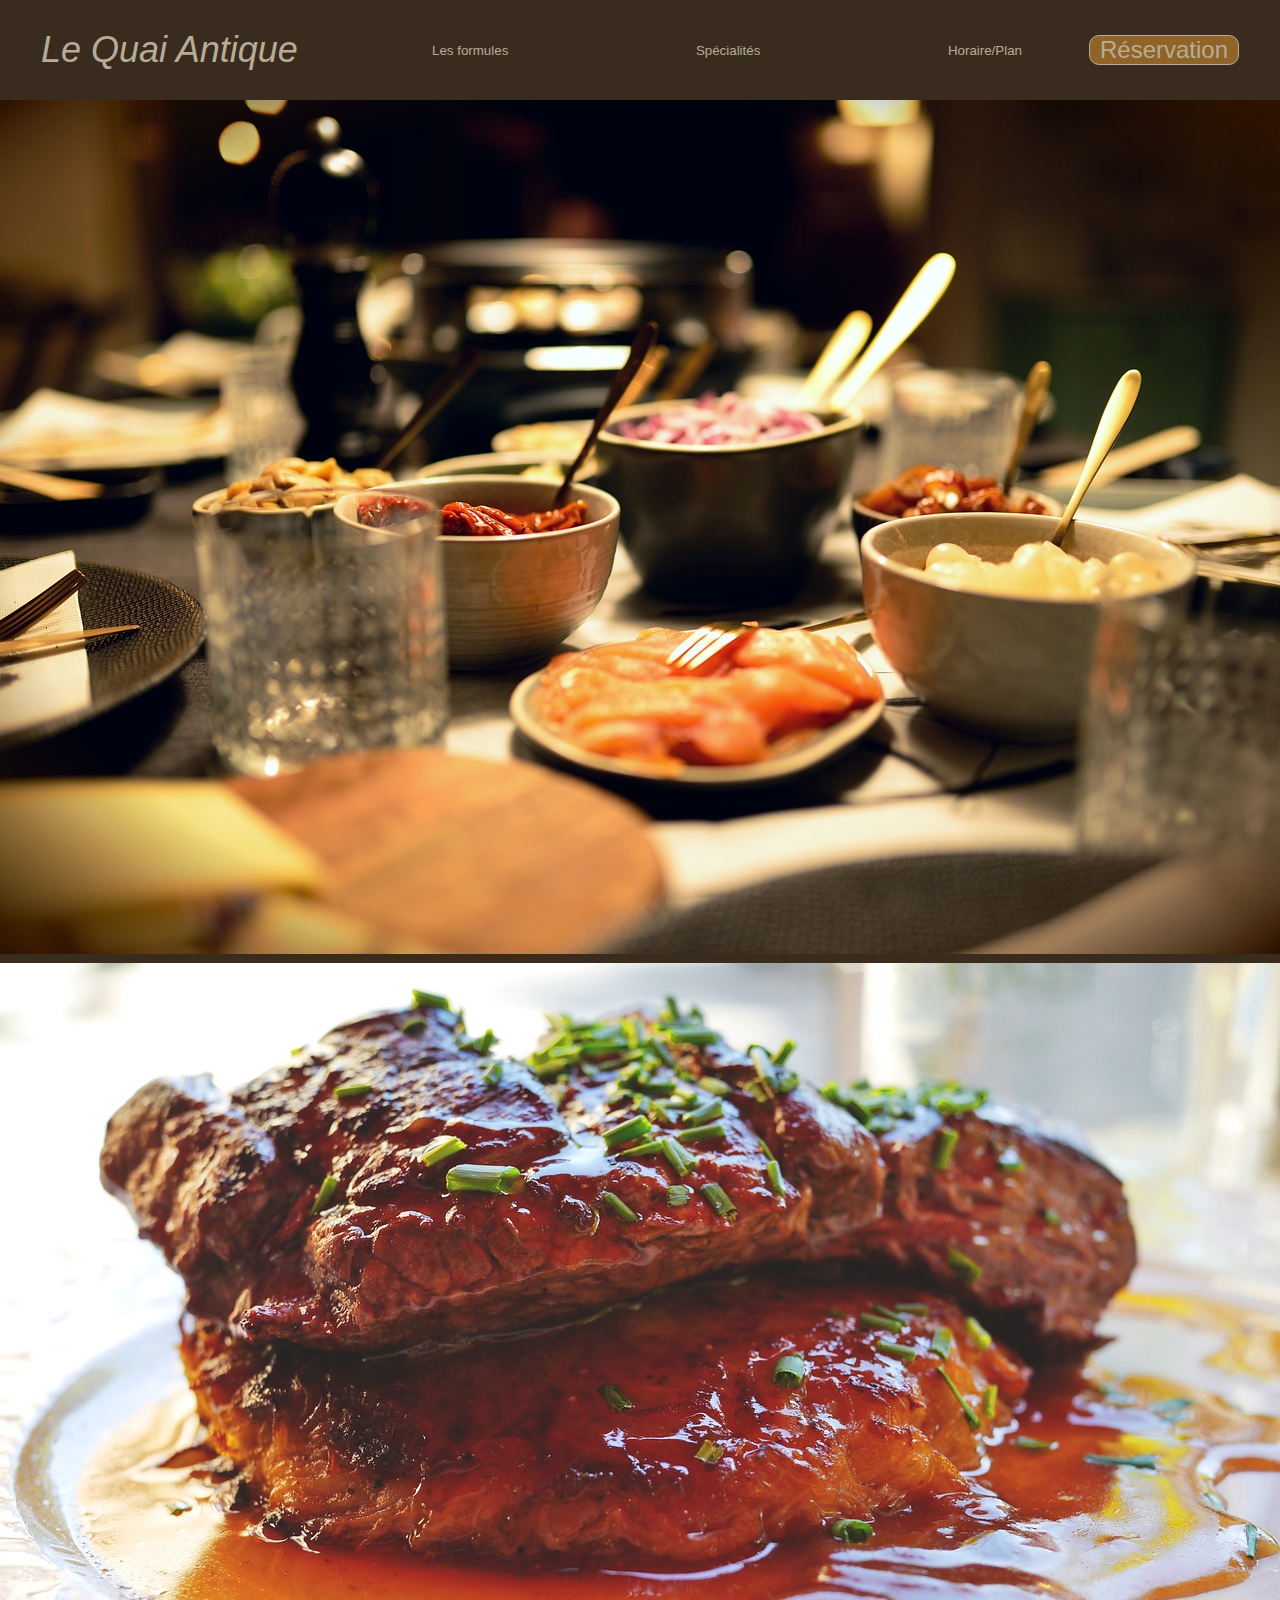
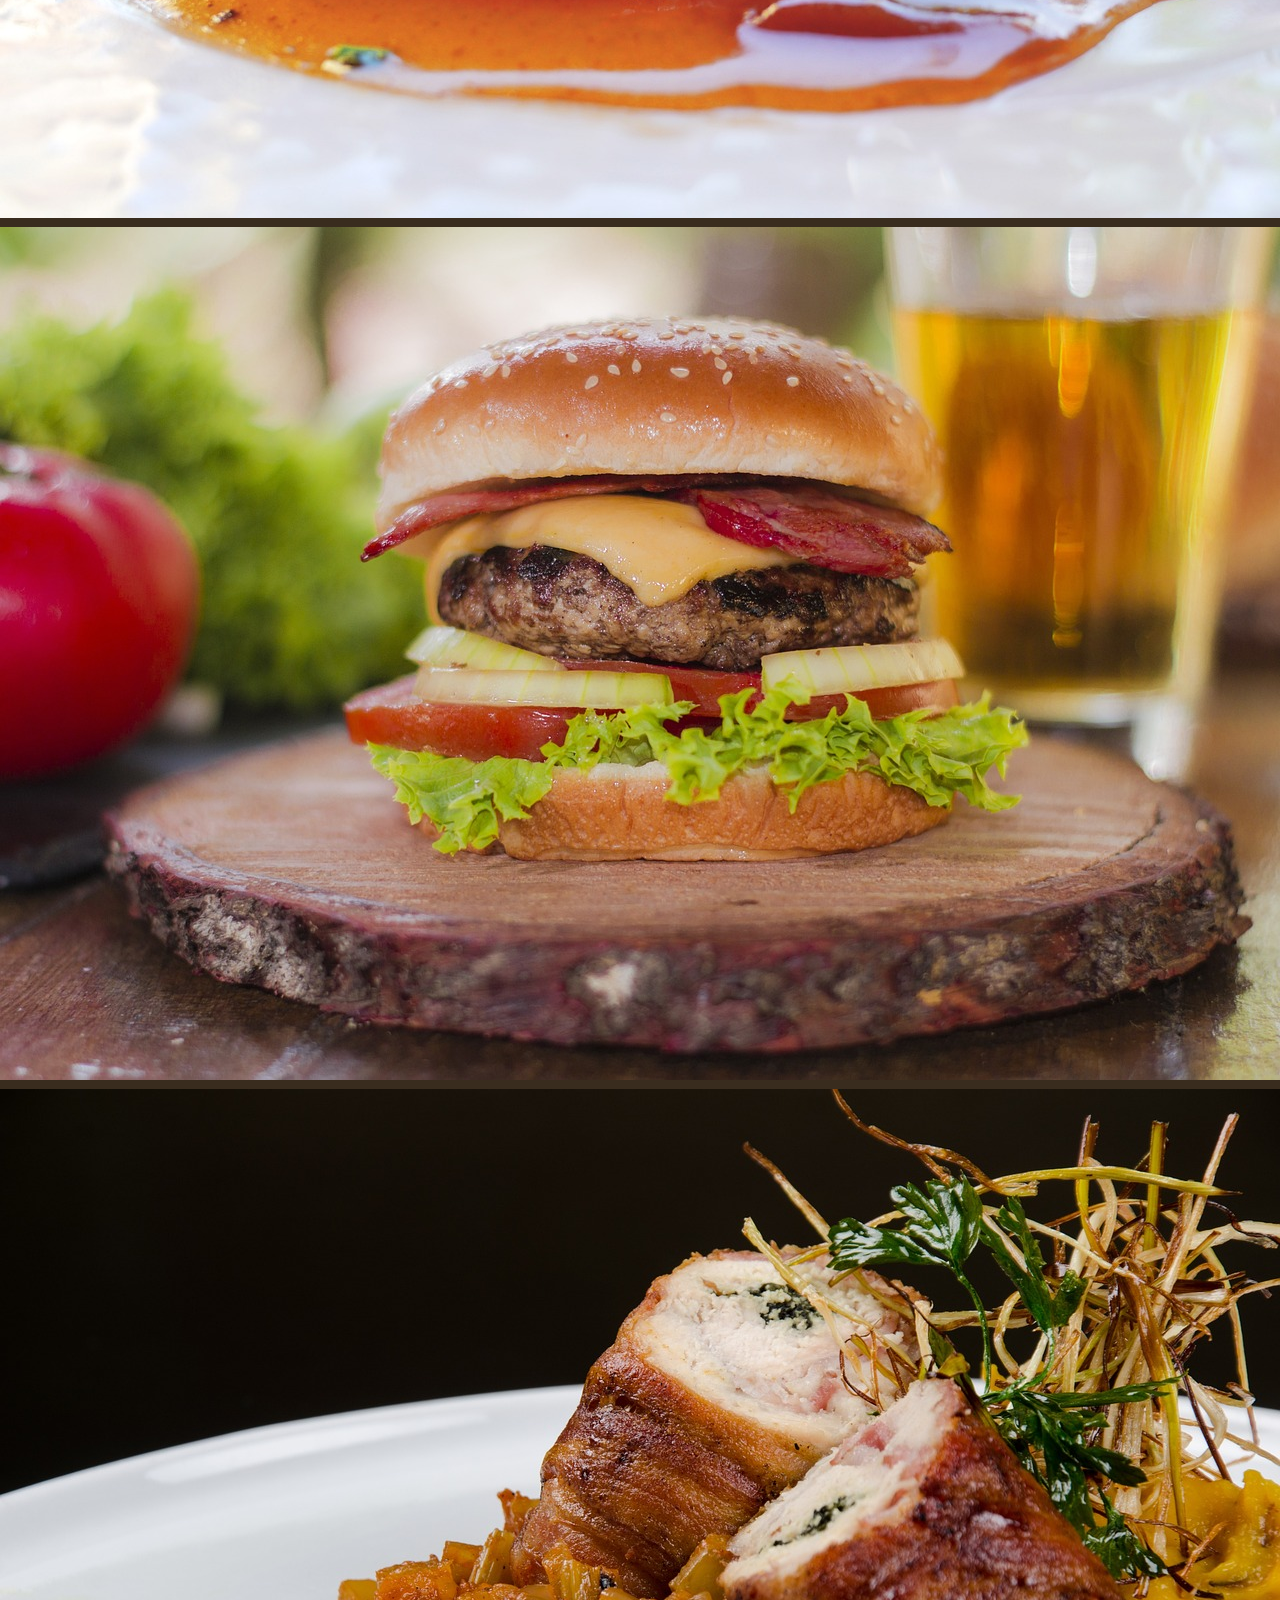
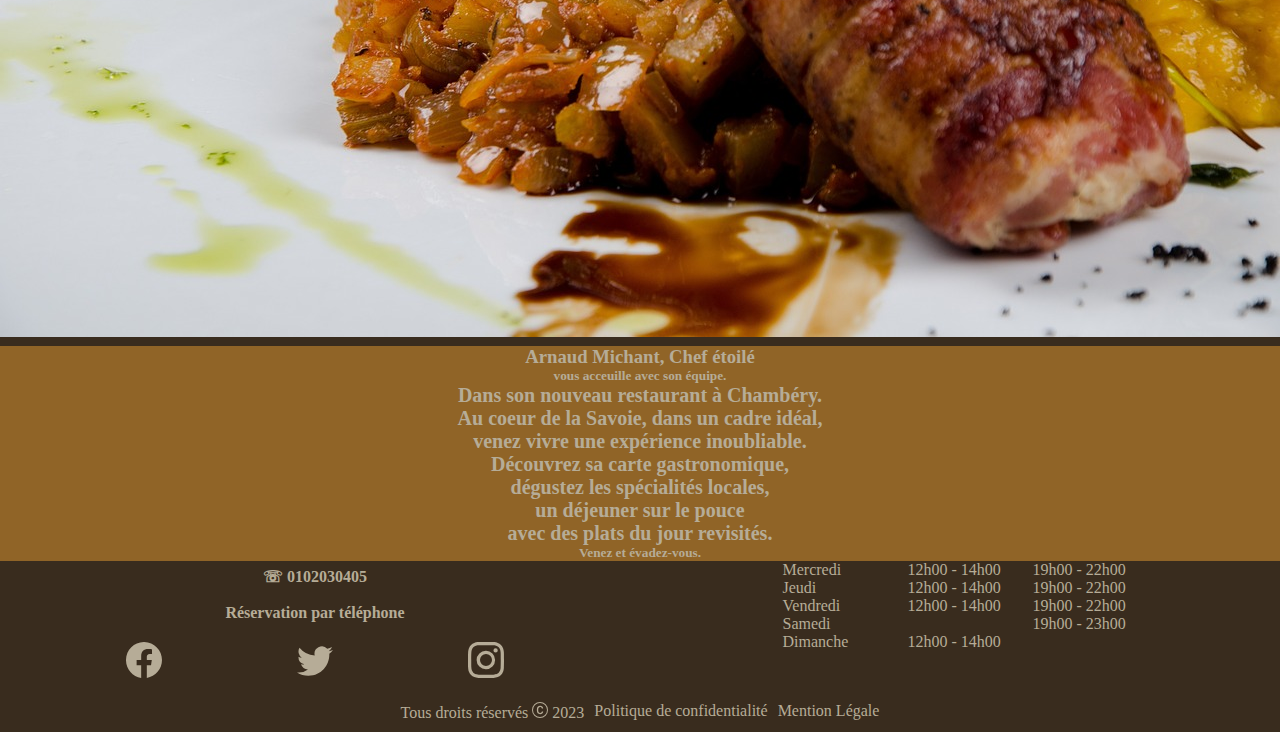
<file: réservation.html>
<!DOCTYPE html>
<html lang="fr">

  <head>
    <meta charset="utf-8">
    <meta name="viewport" content="width=device-width, initial-scale=1.0">
    <meta name="description" content="Le Quai Antique. Arnaud Michand, chef étoilé, vous accueille avec son équipe, dans son nouveau restaurant à Chambéry.Au cœur de la Savoie dans un cadre idéal, venez vivre une expérience inoubliable, découvrez sa carte gastronomique, dégustez les spécialités locales, un déjeuner sur le pouce avec nos plats du jour revisités. Venez et évadez-vous .">
    <link href="https://fonts.cdnfonts.com/css/lucida-calligraphy-new" rel="stylesheet">
    <link href="https://fonts.cdnfonts.com/css/hind-madurai" rel="stylesheet">
    <link href="https://fonts.cdnfonts.com/css/lora" rel="stylesheet">
    <title>Le Quai Antique</title>
    <link href="https://cdn.jsdelivr.net/npm/bootstrap@5.3.0-alpha3/dist/css/bootstrap.min.css" rel="stylesheet" integrity="sha384-KK94CHFLLe+nY2dmCWGMq91rCGa5gtU4mk92HdvYe+M/SXH301p5ILy+dN9+nJOZ" crossorigin="anonymous">
    <link href="style.css" rel="stylesheet" type="text/css" />
  </head>

  <body> 
    <header class="z-3">
      <nav>
        <a id="anchorIconLogo" aria-label="visit homepage" aria-current="page">Le Quai Antique
          <!--<img id="iconLogo" src="flag-suisse-2.png" alt="logo restaurant Le Quai Antique">-->
        </a>
        
        <div id="menu" class="menu underMenu">
          <a id="tabFormules" class="buttonMenuHeader" href="menu.html">
            <button class="buttonInactive">Les formules</button>
          </a>
          <a id="tabSpecialites" class="buttonMenuHeader" href="spécialités.html">
            <button class="buttonInactive">Spécialités</button>
          </a>
          <a id="tabHourPlan" class="buttonMenuHeader" href="horaire-plan.html">
            <button class="buttonInactive">Horaire/Plan</button>
          </a>
        </div>
        
        <div>
          <a class="buttonLogHeader" href="autentication.html" >
            <div class="iconConnected">
              <svg xmlns="http://www.w3.org/2000/svg" width="28" height="28" fill="currentColor" class="bi bi-person-plus" viewBox="0 0 16 16">
                <path d="M6 8a3 3 0 1 0 0-6 3 3 0 0 0 0 6zm2-3a2 2 0 1 1-4 0 2 2 0 0 1 4 0zm4 8c0 1-1 1-1 1H1s-1 0-1-1 1-4 6-4 6 3 6 4zm-1-.004c-.001-.246-.154-.986-.832-1.664C9.516 10.68 8.289 10 6 10c-2.29 0-3.516.68-4.168 1.332-.678.678-.83 1.418-.832 1.664h10z"/>
                <path fill-rule="evenodd" d="M13.5 5a.5.5 0 0 1 .5.5V7h1.5a.5.5 0 0 1 0 1H14v1.5a.5.5 0 0 1-1 0V8h-1.5a.5.5 0 0 1 0-1H13V5.5a.5.5 0 0 1 .5-.5z"/>
              </svg>
            </div>
            <button id="buttonLog" >Réservation</button>
          </a>
        </div>
      </nav>
    </header>

    <main class="main">
      <section class="section-scroll contenair">
        <div class="cardA ">
          <div class="cardScroll w-100 h-100">
            <div id="carouselHomepageSlideOnly" class=" carousel slide" data-bs-ride="carousel">
              <div class="carousel-inner">
                <div class="carousel-item active">
                  <img src="raclette.jpg" class="d-block w-100 " alt="image1">
                </div>
                <div class="carousel-item">
                  <img src="Bifteck gourmand.jpg" class="d-block w-100 h-auto" alt="image2">
                </div>
                <div class="carousel-item">
                  <img src="Burger.jpg" class="d-block w-100 h-auto" alt="image3">
                </div>
                <div class="carousel-item">
                  <img src="Salade maison.jpg" class="d-block w-100 h-auto" alt="image3">
                </div>
              </div>    
            </div>
          </div>
        </div>
      </section>
      <section class="sectionPresentation">
        <div class="cardB h-100 w-100">
          
          <h3>Arnaud Michant, Chef étoilé</h3>
          
            <h5>vous acceuille avec son équipe.</h5>

            <span>Dans son nouveau restaurant à Chambéry.</span>
            <span>Au coeur de la Savoie, dans un cadre idéal,</span>
            <span>venez vivre une expérience inoubliable.</span>
            <span>Découvrez sa carte gastronomique,</span>
            <span>dégustez les spécialités locales,</span>
            <span>un déjeuner sur le pouce</span>
            <span>avec des plats du jour revisités.</span>
            <h5>Venez et évadez-vous.</h5>
          
        </div>
      </section>
      

    </main>
    
    

    <footer>
      <div class="grid-contenair-footer">
        <div class="grid-item-contact-footer">
          <div class="contact-footer">
            <h1>Le Quai Antique</h1>
            <p>Place Monge 73000 Chamberry</p>
            <strong><a href="mailto: contact@le-quai-antique.fr">contact@le-quai-antique.fr</a></strong><br>
            <strong><a class="callPhone" href="tel: 0102030405">  0102030405</a></strong><br>
            <strong>Réservation par téléphone</strong>
          </div>  
          <nav class="socialNav">
            <ul class="socialLink">
              <li><a>
                <svg xmlns="http://www.w3.org/2000/svg" width="36" height="36" fill="currentColor" class="bi bi-facebook" viewBox="0 0 16 16">
                  <path d="M16 8.049c0-4.446-3.582-8.05-8-8.05C3.58 0-.002 3.603-.002 8.05c0 4.017 2.926 7.347 6.75 7.951v-5.625h-2.03V8.05H6.75V6.275c0-2.017 1.195-3.131 3.022-3.131.876 0 1.791.157 1.791.157v1.98h-1.009c-.993 0-1.303.621-1.303 1.258v1.51h2.218l-.354 2.326H9.25V16c3.824-.604 6.75-3.934 6.75-7.951z"/>
                </svg>
              </a></li>
              <li><a>
                <svg xmlns="http://www.w3.org/2000/svg" width="36" height="36" fill="currentColor" class="bi bi-twitter" viewBox="0 0 16 16">
                  <path d="M5.026 15c6.038 0 9.341-5.003 9.341-9.334 0-.14 0-.282-.006-.422A6.685 6.685 0 0 0 16 3.542a6.658 6.658 0 0 1-1.889.518 3.301 3.301 0 0 0 1.447-1.817 6.533 6.533 0 0 1-2.087.793A3.286 3.286 0 0 0 7.875 6.03a9.325 9.325 0 0 1-6.767-3.429 3.289 3.289 0 0 0 1.018 4.382A3.323 3.323 0 0 1 .64 6.575v.045a3.288 3.288 0 0 0 2.632 3.218 3.203 3.203 0 0 1-.865.115 3.23 3.23 0 0 1-.614-.057 3.283 3.283 0 0 0 3.067 2.277A6.588 6.588 0 0 1 .78 13.58a6.32 6.32 0 0 1-.78-.045A9.344 9.344 0 0 0 5.026 15z"/>
                </svg>
              </a></li>
              <li><a>
                <svg xmlns="http://www.w3.org/2000/svg" width="36" height="36" fill="currentColor" class="bi bi-instagram" viewBox="0 0 16 16">
                  <path d="M8 0C5.829 0 5.556.01 4.703.048 3.85.088 3.269.222 2.76.42a3.917 3.917 0 0 0-1.417.923A3.927 3.927 0 0 0 .42 2.76C.222 3.268.087 3.85.048 4.7.01 5.555 0 5.827 0 8.001c0 2.172.01 2.444.048 3.297.04.852.174 1.433.372 1.942.205.526.478.972.923 1.417.444.445.89.719 1.416.923.51.198 1.09.333 1.942.372C5.555 15.99 5.827 16 8 16s2.444-.01 3.298-.048c.851-.04 1.434-.174 1.943-.372a3.916 3.916 0 0 0 1.416-.923c.445-.445.718-.891.923-1.417.197-.509.332-1.09.372-1.942C15.99 10.445 16 10.173 16 8s-.01-2.445-.048-3.299c-.04-.851-.175-1.433-.372-1.941a3.926 3.926 0 0 0-.923-1.417A3.911 3.911 0 0 0 13.24.42c-.51-.198-1.092-.333-1.943-.372C10.443.01 10.172 0 7.998 0h.003zm-.717 1.442h.718c2.136 0 2.389.007 3.232.046.78.035 1.204.166 1.486.275.373.145.64.319.92.599.28.28.453.546.598.92.11.281.24.705.275 1.485.039.843.047 1.096.047 3.231s-.008 2.389-.047 3.232c-.035.78-.166 1.203-.275 1.485a2.47 2.47 0 0 1-.599.919c-.28.28-.546.453-.92.598-.28.11-.704.24-1.485.276-.843.038-1.096.047-3.232.047s-2.39-.009-3.233-.047c-.78-.036-1.203-.166-1.485-.276a2.478 2.478 0 0 1-.92-.598 2.48 2.48 0 0 1-.6-.92c-.109-.281-.24-.705-.275-1.485-.038-.843-.046-1.096-.046-3.233 0-2.136.008-2.388.046-3.231.036-.78.166-1.204.276-1.486.145-.373.319-.64.599-.92.28-.28.546-.453.92-.598.282-.11.705-.24 1.485-.276.738-.034 1.024-.044 2.515-.045v.002zm4.988 1.328a.96.96 0 1 0 0 1.92.96.96 0 0 0 0-1.92zm-4.27 1.122a4.109 4.109 0 1 0 0 8.217 4.109 4.109 0 0 0 0-8.217zm0 1.441a2.667 2.667 0 1 1 0 5.334 2.667 2.667 0 0 1 0-5.334z"/>
                </svg>
              </a></li>
            </ul>
          </nav>
        </div>

        <div class="grid-item-hour-footer">
          <table class="grid-contenair-table-hour">
            <thead>
              <th><strong>Les horaires d'ouverture</strong></th>
            </thead>
            <tbody class="grid-contenair-body">
              <tr>
                <td>Lundi</td>
                <td>12h00 - 14h00</td>
                <td>19h00 - 22h00</td>
              </tr>
              <tr>
                <td>Mardi</td>
                <td>12h00 - 14h00</td>
                <td>19h00 - 22h00</td>
              </tr>
              <tr>
                <td>Mercredi</td>
                <td>12h00 - 14h00</td>
                <td>19h00 - 22h00</td>
              </tr>
              <tr>
                <td>Jeudi</td>
                <td>12h00 - 14h00</td>
                <td>19h00 - 22h00</td>
              </tr>
              <tr>
                <td>Vendredi</td>
                <td>12h00 - 14h00</td>
                <td>19h00 - 22h00</td>
              </tr>
              <tr>
                <td>Samedi</td>
                <td></td>
                <td>19h00 - 23h00</td>
              </tr>
              <tr>
                <td>Dimanche</td>
                <td>12h00 - 14h00</td>
                <td></td>
              </tr>
            </tbody>
          </table>
        </div>

        <div class="grid-item-lien-footer">
          <ul>
            <li><a>Tous droits réservés
              <svg xmlns="http://www.w3.org/2000/svg" width="16" height="16" fill="currentColor" class="bi bi-c-circle" viewBox="0 0 16 16">
                <path d="M1 8a7 7 0 1 0 14 0A7 7 0 0 0 1 8Zm15 0A8 8 0 1 1 0 8a8 8 0 0 1 16 0ZM8.146 4.992c-1.212 0-1.927.92-1.927 2.502v1.06c0 1.571.703 2.462 1.927 2.462.979 0 1.641-.586 1.729-1.418h1.295v.093c-.1 1.448-1.354 2.467-3.03 2.467-2.091 0-3.269-1.336-3.269-3.603V7.482c0-2.261 1.201-3.638 3.27-3.638 1.681 0 2.935 1.054 3.029 2.572v.088H9.875c-.088-.879-.768-1.512-1.729-1.512Z"/>
              </svg> 2023</a>
            </li>
            <li><a href="#">Politique de confidentialité</a></li>
            <li><a href="#">Mention Légale</a></li>
          </ul>
        </div>
      </div>
    </footer>



    <script src="https://cdn.jsdelivr.net/npm/@popperjs/core@2.11.7/dist/umd/popper.min.js" integrity="sha384-zYPOMqeu1DAVkHiLqWBUTcbYfZ8osu1Nd6Z89ify25QV9guujx43ITvfi12/QExE" crossorigin="anonymous"></script>
    <script src="https://cdn.jsdelivr.net/npm/bootstrap@5.3.0-alpha3/dist/js/bootstrap.min.js" integrity="sha384-Y4oOpwW3duJdCWv5ly8SCFYWqFDsfob/3GkgExXKV4idmbt98QcxXYs9UoXAB7BZ" crossorigin="anonymous"></script>
    <script src="script.js"></script>

  </body>
</html>
</file>
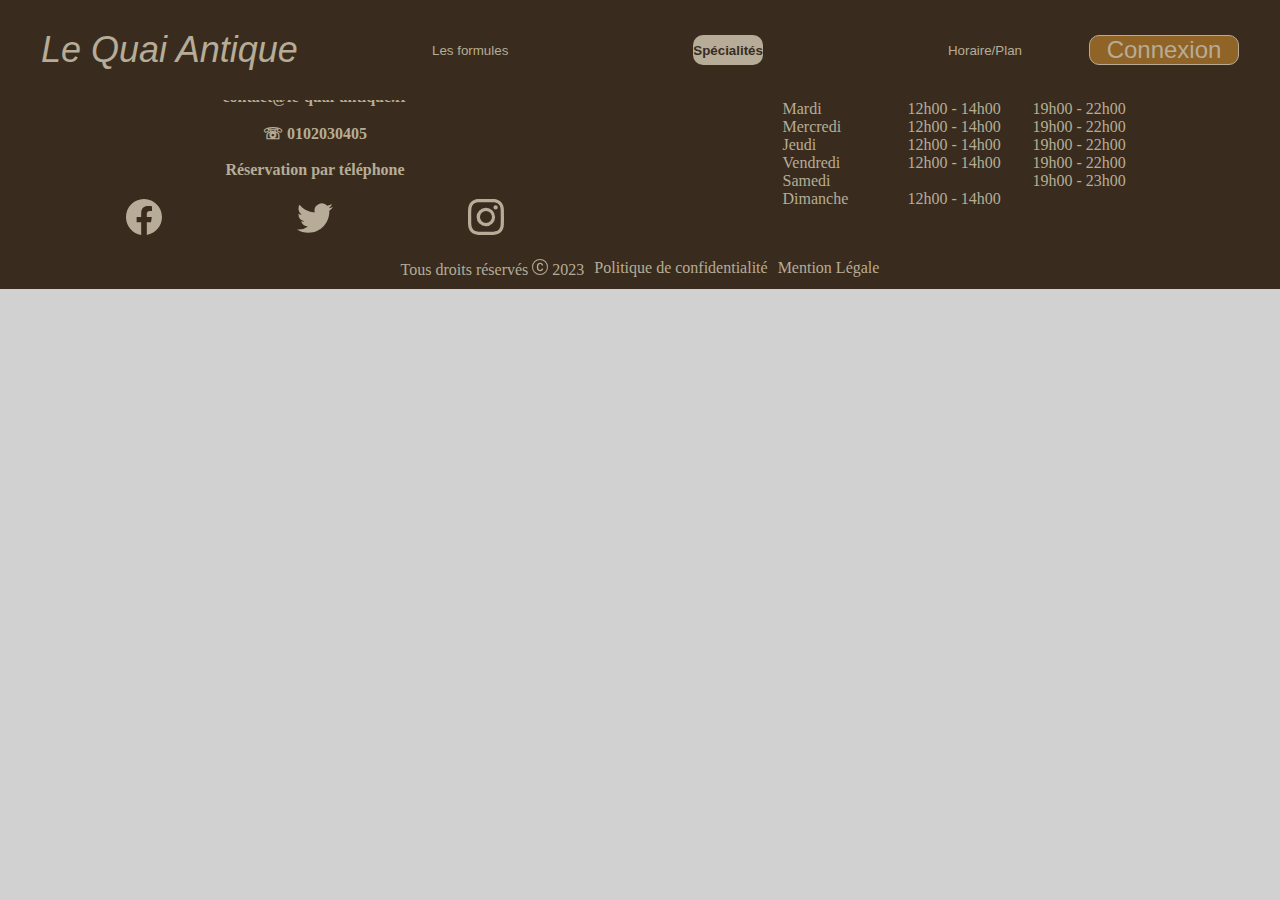
<file: spécialités.html>
<!DOCTYPE html>
<html lang="fr">

  <head>
    <meta charset="utf-8">
    <meta name="viewport" content="width=device-width, initial-scale=1.0">
    <meta name="description" content="Le Quai Antique. Arnaud Michand, chef étoilé, vous accueille avec son équipe, dans son nouveau restaurant à Chambéry.Au cœur de la Savoie dans un cadre idéal, venez vivre une expérience inoubliable, découvrez sa carte gastronomique, dégustez les spécialités locales, un déjeuner sur le pouce avec nos plats du jour revisités. Venez et évadez-vous .">
    <link href="https://fonts.cdnfonts.com/css/lucida-calligraphy-new" rel="stylesheet">
    <link href="https://fonts.cdnfonts.com/css/hind-madurai" rel="stylesheet">
    <link href="https://fonts.cdnfonts.com/css/lora" rel="stylesheet">
    <title>Le Quai Antique</title>
    <link href="https://cdn.jsdelivr.net/npm/bootstrap@5.3.0-alpha3/dist/css/bootstrap.min.css" rel="stylesheet" integrity="sha384-KK94CHFLLe+nY2dmCWGMq91rCGa5gtU4mk92HdvYe+M/SXH301p5ILy+dN9+nJOZ" crossorigin="anonymous">
    <link href="style.css" rel="stylesheet" type="text/css" />
  </head>

  <body> 
    <header class="z-3">
      <nav>
        <a id="anchorIconLogo" aria-label="visit homepage" aria-current="page" href="index.html">Le Quai Antique
          <!--<img id="iconLogo" src="flag-suisse-2.png" alt="logo restaurant Le Quai Antique">-->
        </a>
        
        <div id="menu" class="menu underMenu">
          <a id="tabFormules" class="buttonMenuHeader" href="menu.html">
            <button class="buttonInactive">Les formules</button>
          </a>
          <a id="tabSpecialites" class="buttonMenuHeader" href="spécialités.html">
            <button class="buttonActive">Spécialités</button>
          </a>
          <a id="tabHourPlan" class="buttonMenuHeader" href="horaire-plan.html">
            <button class="buttonInactive">Horaire/Plan</button>
          </a>
        </div>

        
        <div>
          <a class="buttonLogHeader" href="inscription.html" >
            <div class="iconConnected">
              <svg xmlns="http://www.w3.org/2000/svg" width="28" height="28" fill="currentColor" class="bi bi-person-plus" viewBox="0 0 16 16">
                <path d="M6 8a3 3 0 1 0 0-6 3 3 0 0 0 0 6zm2-3a2 2 0 1 1-4 0 2 2 0 0 1 4 0zm4 8c0 1-1 1-1 1H1s-1 0-1-1 1-4 6-4 6 3 6 4zm-1-.004c-.001-.246-.154-.986-.832-1.664C9.516 10.68 8.289 10 6 10c-2.29 0-3.516.68-4.168 1.332-.678.678-.83 1.418-.832 1.664h10z"/>
                <path fill-rule="evenodd" d="M13.5 5a.5.5 0 0 1 .5.5V7h1.5a.5.5 0 0 1 0 1H14v1.5a.5.5 0 0 1-1 0V8h-1.5a.5.5 0 0 1 0-1H13V5.5a.5.5 0 0 1 .5-.5z"/>
              </svg>
            </div>
            <button id="buttonLog" >Connexion</button>
          </a>
        </div>
      </nav>
    </header>

    <main>
      MAIN

    </main>
    
    <footer>
      <div class="grid-contenair-footer">
        <div class="grid-item-contact-footer">
          <div class="contact-footer">
            <h1>Le Quai Antique</h1>
            <p>Place Monge 73000 Chamberry</p>
            <strong><a href="mailto: contact@le-quai-antique.fr">contact@le-quai-antique.fr</a></strong><br>
            <strong><a class="callPhone" href="tel: 0102030405">  0102030405</a></strong><br>
            <strong>Réservation par téléphone</strong>
          </div>  
          <nav class="socialNav">
            <ul class="socialLink">
              <li><a>
                <svg xmlns="http://www.w3.org/2000/svg" width="36" height="36" fill="currentColor" class="bi bi-facebook" viewBox="0 0 16 16">
                  <path d="M16 8.049c0-4.446-3.582-8.05-8-8.05C3.58 0-.002 3.603-.002 8.05c0 4.017 2.926 7.347 6.75 7.951v-5.625h-2.03V8.05H6.75V6.275c0-2.017 1.195-3.131 3.022-3.131.876 0 1.791.157 1.791.157v1.98h-1.009c-.993 0-1.303.621-1.303 1.258v1.51h2.218l-.354 2.326H9.25V16c3.824-.604 6.75-3.934 6.75-7.951z"/>
                </svg>
              </a></li>
              <li><a>
                <svg xmlns="http://www.w3.org/2000/svg" width="36" height="36" fill="currentColor" class="bi bi-twitter" viewBox="0 0 16 16">
                  <path d="M5.026 15c6.038 0 9.341-5.003 9.341-9.334 0-.14 0-.282-.006-.422A6.685 6.685 0 0 0 16 3.542a6.658 6.658 0 0 1-1.889.518 3.301 3.301 0 0 0 1.447-1.817 6.533 6.533 0 0 1-2.087.793A3.286 3.286 0 0 0 7.875 6.03a9.325 9.325 0 0 1-6.767-3.429 3.289 3.289 0 0 0 1.018 4.382A3.323 3.323 0 0 1 .64 6.575v.045a3.288 3.288 0 0 0 2.632 3.218 3.203 3.203 0 0 1-.865.115 3.23 3.23 0 0 1-.614-.057 3.283 3.283 0 0 0 3.067 2.277A6.588 6.588 0 0 1 .78 13.58a6.32 6.32 0 0 1-.78-.045A9.344 9.344 0 0 0 5.026 15z"/>
                </svg>
              </a></li>
              <li><a>
                <svg xmlns="http://www.w3.org/2000/svg" width="36" height="36" fill="currentColor" class="bi bi-instagram" viewBox="0 0 16 16">
                  <path d="M8 0C5.829 0 5.556.01 4.703.048 3.85.088 3.269.222 2.76.42a3.917 3.917 0 0 0-1.417.923A3.927 3.927 0 0 0 .42 2.76C.222 3.268.087 3.85.048 4.7.01 5.555 0 5.827 0 8.001c0 2.172.01 2.444.048 3.297.04.852.174 1.433.372 1.942.205.526.478.972.923 1.417.444.445.89.719 1.416.923.51.198 1.09.333 1.942.372C5.555 15.99 5.827 16 8 16s2.444-.01 3.298-.048c.851-.04 1.434-.174 1.943-.372a3.916 3.916 0 0 0 1.416-.923c.445-.445.718-.891.923-1.417.197-.509.332-1.09.372-1.942C15.99 10.445 16 10.173 16 8s-.01-2.445-.048-3.299c-.04-.851-.175-1.433-.372-1.941a3.926 3.926 0 0 0-.923-1.417A3.911 3.911 0 0 0 13.24.42c-.51-.198-1.092-.333-1.943-.372C10.443.01 10.172 0 7.998 0h.003zm-.717 1.442h.718c2.136 0 2.389.007 3.232.046.78.035 1.204.166 1.486.275.373.145.64.319.92.599.28.28.453.546.598.92.11.281.24.705.275 1.485.039.843.047 1.096.047 3.231s-.008 2.389-.047 3.232c-.035.78-.166 1.203-.275 1.485a2.47 2.47 0 0 1-.599.919c-.28.28-.546.453-.92.598-.28.11-.704.24-1.485.276-.843.038-1.096.047-3.232.047s-2.39-.009-3.233-.047c-.78-.036-1.203-.166-1.485-.276a2.478 2.478 0 0 1-.92-.598 2.48 2.48 0 0 1-.6-.92c-.109-.281-.24-.705-.275-1.485-.038-.843-.046-1.096-.046-3.233 0-2.136.008-2.388.046-3.231.036-.78.166-1.204.276-1.486.145-.373.319-.64.599-.92.28-.28.546-.453.92-.598.282-.11.705-.24 1.485-.276.738-.034 1.024-.044 2.515-.045v.002zm4.988 1.328a.96.96 0 1 0 0 1.92.96.96 0 0 0 0-1.92zm-4.27 1.122a4.109 4.109 0 1 0 0 8.217 4.109 4.109 0 0 0 0-8.217zm0 1.441a2.667 2.667 0 1 1 0 5.334 2.667 2.667 0 0 1 0-5.334z"/>
                </svg>
              </a></li>
            </ul>
          </nav>
        </div>

        <div class="grid-item-hour-footer">
          <table class="grid-contenair-table-hour">
            <thead>
              <th><strong>Les horaires d'ouverture</strong></th>
            </thead>
            <tbody class="grid-contenair-body">
              <tr>
                <td>Lundi</td>
                <td>12h00 - 14h00</td>
                <td>19h00 - 22h00</td>
              </tr>
              <tr>
                <td>Mardi</td>
                <td>12h00 - 14h00</td>
                <td>19h00 - 22h00</td>
              </tr>
              <tr>
                <td>Mercredi</td>
                <td>12h00 - 14h00</td>
                <td>19h00 - 22h00</td>
              </tr>
              <tr>
                <td>Jeudi</td>
                <td>12h00 - 14h00</td>
                <td>19h00 - 22h00</td>
              </tr>
              <tr>
                <td>Vendredi</td>
                <td>12h00 - 14h00</td>
                <td>19h00 - 22h00</td>
              </tr>
              <tr>
                <td>Samedi</td>
                <td></td>
                <td>19h00 - 23h00</td>
              </tr>
              <tr>
                <td>Dimanche</td>
                <td>12h00 - 14h00</td>
                <td></td>
              </tr>
            </tbody>
          </table>
        </div>

        <div class="grid-item-lien-footer">
          <ul>
            <li><a>Tous droits réservés
              <svg xmlns="http://www.w3.org/2000/svg" width="16" height="16" fill="currentColor" class="bi bi-c-circle" viewBox="0 0 16 16">
                <path d="M1 8a7 7 0 1 0 14 0A7 7 0 0 0 1 8Zm15 0A8 8 0 1 1 0 8a8 8 0 0 1 16 0ZM8.146 4.992c-1.212 0-1.927.92-1.927 2.502v1.06c0 1.571.703 2.462 1.927 2.462.979 0 1.641-.586 1.729-1.418h1.295v.093c-.1 1.448-1.354 2.467-3.03 2.467-2.091 0-3.269-1.336-3.269-3.603V7.482c0-2.261 1.201-3.638 3.27-3.638 1.681 0 2.935 1.054 3.029 2.572v.088H9.875c-.088-.879-.768-1.512-1.729-1.512Z"/>
              </svg> 2023</a>
            </li>
            <li><a href="#">Politique de confidentialité</a></li>
            <li><a href="#">Mention Légale</a></li>
          </ul>
        </div>
      </div>
    </footer>
    

    <script src="https://cdn.jsdelivr.net/npm/@popperjs/core@2.11.7/dist/umd/popper.min.js" integrity="sha384-zYPOMqeu1DAVkHiLqWBUTcbYfZ8osu1Nd6Z89ify25QV9guujx43ITvfi12/QExE" crossorigin="anonymous"></script>
    <script src="https://cdn.jsdelivr.net/npm/bootstrap@5.3.0-alpha3/dist/js/bootstrap.min.js" integrity="sha384-Y4oOpwW3duJdCWv5ly8SCFYWqFDsfob/3GkgExXKV4idmbt98QcxXYs9UoXAB7BZ" crossorigin="anonymous"></script>
    <script src="script.js"></script>

  </body>
</html>
</file>
<file: style.css>
html {
  height: 100%;
  width: 100%;
  /*min-width: 360px;*/
  
}

* {
  padding: 0;
  margin: 0;
}

body {
  width: 100%;
  min-width: 380px;
  background-color: #d1d1d1;
}

header {
  position: fixed;
  display: flex;
  align-items: center;
  width: 100%;
  height: 100px;
  background-color: #d0d067; 
}

header nav {
  display: flex;
  align-items: center;
  justify-content: space-around;
  height: 100%;
  width: 100%;
  padding: 0 10px;
  background-color: #392c1e;
  flex-direction: row;
  
  /*opacity: 0.2;*/
  /*background-color: #222;*/
}

a {
  text-decoration: none;
  
}
/*====== LOGO HEADER ======*/
#anchorIconLogo {
  display: flex;
  align-items: center;
  height: 100px;
  width: 9em;
  font-family: 'Lucida Calligraphy New', sans-serif;
  font-size: 36px;
  font-style: italic;                                              
  color: #b6ac97;
  
}

#iconLogo {
  width: 100%;
  height: 100%; 
}
/*=======END LOGO HEADER =========*/

/*============= LOG HEADER ===========*/
.buttonLogHeader {
  display: flex;
  /*background-color: red;*/
}
#buttonLog {
  width: 150px;
  background-color: #906427;
  color: #b6ac97;
  border: solid 1px #b6ac97;
  border-radius: 10px;
  font-size: 24px;
  font-family: 'Hind Madurai', sans-serif;
  font-weight: normal;
}

#buttonLog:hover {
  font-weight: bold;
}
.iconConnected{
  display: none;
}

/*============ MENU HEADER ================*/
.buttonGen {
  border-radius: 10px;
  height: 30px;
  width: 125px;
  margin: 5px 5px;
  font-size: 20px;
  text-decoration: none;
  border: none;
  color: #b6ac97;
  /*background-color: rgba(0, 0, 0, 0);*/
  background-color: #392c1e;
  font-family: 'Hind Madurai', sans-serif;
}

.buttonGen:hover {
  font-weight: bold;
}
#buttonFormule {
  border-radius: 10px;
  height: 30px;
  width: 125px;
  margin: 5px 5px;
  font-size: 20px;
  text-decoration: none;
  border: none;
  color: #b6ac97;
  background-color: rgba(0, 0, 0, 0);
  /*background-color: #392c1e;*/
  font-family: 'Hind Madurai', sans-serif;
}

.buttonActive {
  border-radius: 10px;
  height: 30px;
  /*width: 125px;*/
  margin: 5px 5px;
  /*font-size: 20px;*/
  font-weight: bold;
  text-decoration: none;
  border: none;
  color: #392c1e;
  background-color: #b6ac97;
  /*background-color: #392c1e;*/
  font-family: 'Hind Madurai', sans-serif;

}
.buttonInactive {
  border-radius: 10px;
  height: 30px;
  /*width: 125px;*/
  margin: 5px 5px;
  /*font-size: 20px;*/
  text-decoration: none;
  border: none;
  color: #b6ac97;
  background-color: rgba(0, 0, 0, 0);
  /*background-color: #392c1e;*/
  font-family: 'Hind Madurai', sans-serif;

}
.buttonInactive:link {
  text-decoration: none;
}
.buttonInactive:visited {
  text-decoration: underline;
}
.buttonInactive:hover {
  font-weight: bold;
}
.buttonInactive:active {
  text-decoration: underline;
}

.underButtonActive {
  border-radius: 10px;
  height: 30px;
  /*width: 125px;*/
  margin: 5px 5px;
  /*font-size: 20px;*/
  font-weight: bold;
  text-decoration: none;
  border: none;
  color: #b6ac97;
  background-color: #906427;
  /*background-color: #392c1e;*/
  font-family: 'Hind Madurai', sans-serif;

}
.underButtonInactive {
  border-radius: 10px;
  height: 30px;
  /*width: 125px;*/
  margin: 5px 5px;
  /*font-size: 20px;*/
  text-decoration: none;
  border: none;
  color: #392c1e;
  background-color: rgba(0, 0, 0, 0);
  /*background-color: #392c1e;*/
  font-family: 'Hind Madurai', sans-serif;

}
.underButtonInactive:hover {
  font-weight: bold;
}

/*============ SOUS MENU HEADER ================*/


/*============ END SOUS MENU HEADER ================*/
h1 {
  font-family: 'Lucida Calligraphy New', sans-serif;
  font-size: 36px;
}
.callPhone::before {
  content: "\260F";

}
/*==============================START MAIN ============================*/
main {
  display: flexbox;
  align-items: center;
  width: 100%;
  /*min-height: 582px;*/
  background-color: #fafafa;
  top: 100px;
  
}
.cardA {
  background-color: #392c1e;
  
}
.sectionMenu {
  display: block;
  position: relative;
  height: 100%;
  background-color: #fafafa;
  
}
.cardMenu {
  position: relative;
  background-color: #fafafa;
  color:#b6ac97
  display: flex;
  flex-direction: column;
  justify-content: center;
  align-items: center;
  
}
.section-scroll {
  width: 100%;
  /*left: -1px;*/
  display: block;
  position: relative;
  /*top: 140px;*/
  min-height: 291px;
  background-color: #392c1e;
  
  
}
.cardScroll {
  display: flex;
  width: 100%;
  /*min-height: 291px;*/
  
  background-color: #392c1e;
  color: white;
  font-size: 36px;
  justify-content: center;
  align-items: center;
  /*border: solid 2px white;*/
  
}
.sectionPresentation {
  position: relative;
  display: flex;
  
  justify-content: center;
  align-items: center;
  
  background-color: #906427;
  

}
.cardB {
  display: flex;
  flex-direction: column;
  justify-content: center;
  align-items: center;
  color: #b6ac97;
  
}
.cardB h2 {
  display: flexbox;
  margin: 10px;
}
.cardB span {
  font-size: 20px;
  font-weight:bold;
}
/*=================== END MAIN =====================*/

/*================== START FOOTER =================*/
footer {
  display: flex;
  align-items: center;
  width: 100%;
  /*height: 300px;*/
  background-color: #392c1e;
  color:#b6ac97;
}
.grid-contenair-footer {
  width: 100%;
  margin: auto;
  display: grid;
  /*grid-template: 1fr 30px / 1fr 1fr;*/
  gap: 10px 20px;
  
}

/*-------------- grid item contact footer ---------------*/
.grid-item-contact-footer {
  width: 100%;
  grid-column: 1;
  display:flex;
  flex-direction: column;
  align-items: center;
  justify-content: center;
}
.contact-footer {
  width: 100%;
  display: flex;
  flex-direction: column;
  justify-self: center;
  align-items: center;
  padding: 10px;
}
.contact-footer a {
  color: #b6ac97;
  align-content: center;
}
.grid-item-contact-footer nav {
  display: flex;
}
.socialNav {
  width: 100%;
  height: 100%;
  display: flex;
  flex-direction: column;
  justify-content: center;
}
.socialLink {
  width: 60%;
  height: 100%;
  margin:10px;
  list-style-type: none;
  display: flex;
  align-self: center;
  justify-content: space-between;
}

/*------------------- start grid item hour footer ------------------*/
.grid-item-hour-footer {
  /*grid-column: 2;*/
  display: flex;
  justify-content: center;
  align-items: center;
}

.grid-item-hour-footer table {
  width: 100%;
  display: flex;
  flex-direction: column;
}

.grid-item-hour-footer thead {
  display: flexbox;
  align-self: center;
  
}
.grid-item-hour-footer table {
  width: 100%;
  display: flexbox;
  justify-content: center;
  align-self: center;
}
.grid-item-hour-footer tbody tr {
  width: 100%;
  display: flex;
  justify-content: center;
  align-items: center;
  
}
.grid-item-hour-footer tbody tr td {
  width: 115px;
  padding: 0 5px;
  display: flexbox;
  align-self: center;
  
}

/*--------------- grid item lien footer -------------------*/
/* --------------propiete css dans media queries-----------*/
.grid-item-lien-footer {
  display:flex;
  justify-content: space-around;
}
.grid-item-lien-footer ul {
  display: inline-flex;
  list-style-type: none;
}
.grid-item-lien-footer li {
  margin: 0 5px;
}
.grid-item-lien-footer a {
  color: #b6ac97;
}

/*=================== END  FOOTER =====================*/

/*============== START MEDIA QUERIES ==================*/
/*============== min 240px max 379px ==================*/
@media screen and (min-width: 240px) and (max-width: 379px) {
  .menu {
    display: none;
  }
  .underMenu {
    display: flex;
    justify-content:space-evenly;
    position:absolute;
    width: 100%;
    top:100px;
    left:0px;
    background-color: #906427; 
  }
  .buttonActive {
    width: 80px;
    font-size: 16px;
  }
  .buttonInactive {
    width: 80px;
    font-size: 16px;
  }
  .underButtonActive {
    width: 80px;
    font-size: 16px;
  }
  .underButtonInactive {
    width: 80px;
    font-size: 16px;
  }
  .underUnderMenu {
    display: flex;
    justify-content:space-evenly;
    position:absolute;
    width: 100%;
    top:140px;
    left:0px;
    background-color: #b6ac97;
    color: #392c1e ;
  }
  #anchorIconLogo {
    font-size: 24px;
  }
  #buttonLog {
    width: 110px;
    border-radius: 10px;
    font-size: 20px;
    font-family: 'Hind Madurai', sans-serif;
    font-weight: normal;
  }
  
  #buttonLog:hover {
    font-weight: bold;
  }

  /*--------------------------------------*/
  .grid-contenair-footer {
    grid-template: 1fr  1fr 30px / 1fr;
  }
  .grid-item-hour-footer {
    grid-column: 1;
  }
  .grid-item-lien-footer {
    grid-row: 3;
  }
  .section-scroll {
    top: 140px;
  }
  .sectionPresentation {
    top: 140px;
  }
  .footer-page-index {
    display: block;
    position:relative;
    top: 140px;
  }
  .sectionMenu {
    top: 180px;
  }
  .footer-page-menu {
    display: block;
    position:relative;
    top: 180px;
  }
  
}


/*============== min 380px max 576px ==================*/
@media screen and (min-width: 380px) and (max-width: 576px) {
  .menu {
    display: none;
  }
  .underMenu {
    display: flex;
    justify-content:space-evenly;
    position:absolute;
    width: 100%;
    top:100px;
    left:0px;
    background-color: #906427; 
  }
  .buttonActive {
    width: 125px;
    font-size: 20px;
  }
  .buttonInactive {
    width: 125px;
    font-size: 20px;
  }
  .underButtonActive {
    width: 125px;
    font-size: 20px;
  }
  .underButtonInactive {
    width: 125px;
    font-size: 20px;
  }

  .underUnderMenu {
    display: flex;
    justify-content:space-evenly;
    position:absolute;
    width: 100%;
    top:140px;
    left:0px;
    background-color: #b6ac97;
    color: #392c1e ;
  }
  #anchorIconLogo {
    font-size: 24px;
  }
  #buttonLog {
    width: 110px;
    border-radius: 10px;
    font-size: 20px;
    font-family: 'Hind Madurai', sans-serif;
    font-weight: normal;
  }
  
  #buttonLog:hover {
    font-weight: bold;
  }

  /*--------------------------------------*/
  .grid-contenair-footer {
    grid-template: 1fr  1fr 30px / 1fr;
  }
  .grid-item-hour-footer {
    grid-column: 1;
  }
  .grid-item-lien-footer {
    grid-row: 3;
  }
  .section-scroll {
    top: 140px;
  }
  .sectionPresentation {
    top: 140px;
  }
  .footer-page-index {
    display: block;
    position:relative;
    top: 140px;
  }
  .sectionMenu {
    top: 180px;
  }
  .footer-page-menu {
    display: block;
    position:relative;
    top: 180px;
  }
  
}


/*============== min 577px max 719px ====================*/
@media screen and (min-width: 577px) and (max-width: 719px) {
  .menu {
    display: none;
  }
  .underMenu {
    display: flex;
    justify-content:space-evenly;
    position:absolute;
    width: 100%;
    top:100px;
    left:0px;
    background-color:#906427; 
  }
  .buttonActive {
    width: 125px;
    font-size: 20px;
  }
  .buttonInactive {
    width: 125px;
    font-size: 20px;
  }
  .underButtonActive {
    width: 125px;
    font-size: 20px;
  }
  .underButtonInactive {
    width: 125px;
    font-size: 20px;
  }
  .underUnderMenu {
    display: flex;
    justify-content:space-evenly;
    position:absolute;
    width: 100%;
    top:140px;
    left:0px;
    background-color: #b6ac97;
    color: #392c1e ;
  }
  #anchorIconLogo {
    font-size: 36px;

  }
  .grid-contenair-footer {
    grid-template: 1fr  1fr 30px / 1fr;
  }
  .grid-item-hour-footer {
    grid-column: 1;
  }
  .grid-item-lien-footer {
    grid-row: 3;
  }
  .section-scroll {
    top: 140px;
  }
  .sectionPresentation {
    top: 140px;
  }
  .footer-page-index {
    display: block;
    position:relative;
    top: 140px;
  }
  .sectionMenu {
    top: 180px;
  }
  
  .footer-page-menu {
    display: block;
    position:relative;
    top: 180px;
  }
}
/*============== min 720px max 1199px ==================*/
@media screen and (min-width: 720px) and (max-width: 1199px) {
  .menu {
    display: none;
  }
  .underMenu {
    display: flex;
    justify-content:space-evenly;
    position:absolute;
    width: 100%;
    top:100px;
    left:0px;
    background-color:#906427; 
  }
  .buttonActive {
    width: 125px;
    font-size: 20px;
  }
  .buttonInactive {
    width: 125px;
    font-size: 20px;
  }
  .underButtonActive {
    width: 125px;
    font-size: 20px;
  }
  .underButtonInactive {
    width: 125px;
    font-size: 20px;
  }
  .underUnderMenu {
    display: flex;
    justify-content:space-evenly;
    position:absolute;
    width: 100%;
    top:140px;
    left:0px;
    background-color: #b6ac97;
    color: #392c1e ;
  }
  .grid-contenair-footer {
    grid-template: 1fr  1fr 30px / 1fr;
  }
  .grid-item-hour-footer {
    grid-column: 1;
  }
  .grid-item-lien-footer {
    grid-row: 3;
  }
  .section-scroll {
    top: 140px;
  }
  .sectionPresentation {
    top: 140px;
  }
  .footer-page-index {
    display: block;
    position:relative;
    top: 140px;
  }
  .sectionMenu {
    top: 180px;
  }
  
  .footer-page-menu {
    display: block;
    position:relative;
    top: 180px;
  }
}
/*============== min 1200px max 1399px ===================*/
@media screen and (min-width: 1200px) and (max-width: 1399px) {

  .underMenu {
    display: none;
  }
  .underUnderMenu {
    display: flex;
    justify-content:space-evenly;
    position:absolute;
    width: 100%;
    top:100px;
    left:0px;
    background-color: #b6ac97;
    color: #392c1e ;
  }
  .menu {
    display: flex;
    justify-content: space-between;
    width: 600px;
    background-color: #392c1e;
    /*border: solid 5px #1815cb;*/
  }
  .buttonGen {
    font-size: 20px;
    width: 200px;

  }
  .buttonGen:hover {
    font-size: 20px;
    width: 200px;
  }

  .buttonLogHeader {
    display: flex;
    /*background-color: red;*/
  }
  .section-scroll {
    top: 100px;
  }
  .sectionPresentation {
    top: 100px;
  }
  .footer-page-index {
    display: block;
    position:relative;
    top: 100px;
  }
  .sectionMenu {
    top: 140px;
  }
  
  .footer-page-menu {
    display: block;
    position:relative;
    top: 140px;
  }
  .grid-contenair-footer {
    grid-template: 1fr 30px / 1fr 1fr;
  }
  .grid-item-hour-footer {
    grid-column: 2;
  }
  .grid-item-lien-footer {
    grid-row: 2;
    grid-column: span 2;
  }
}
/*======================== min 1400px ===========================*/
@media screen and (min-width: 1400px){
  .underMenu {
    display: none;
  }
  .underUnderMenu {
    display: flex;
    justify-content:space-evenly;
    position:absolute;
    width: 100%;
    top:100px;
    left:0px;
    background-color: #b6ac97;
    color: #392c1e ;
  }
  .menu {
    
    display: flex;
    justify-content: space-evenly;
    width: 700px;
    background-color: #392c1e;
    /*border: solid 5px #1815cb;*/
    
  }
  .buttonGen {
    font-size: 20px;
    width: 200px;

  }
  .buttonGen:hover {
    font-size: 20px;
    width: 200px;

  }  
  .buttonLogHeader {
    display: flex-inline;
    /*background-color: red;*/
  }
  .section-scroll {
    top: 100px;
  }
  .sectionPresentation {
    top: 100px;
  }
  .footer-page-menu {
    display: block;
    position:relative;
    top: 100px;
  }
  .sectionMenu {
    top: 140px;
  }
  
  .footer-page-menu {
    display: block;
    position:relative;
    top: 140px;
  }
  .grid-contenair-footer {
    grid-template: 1fr 30px / 1fr 1fr;
  }
  .grid-item-hour-footer {
    grid-column: 2;
  }
  .grid-item-lien-footer {
    grid-row: 2;
    grid-column: span 2;
  }
}
</file>
